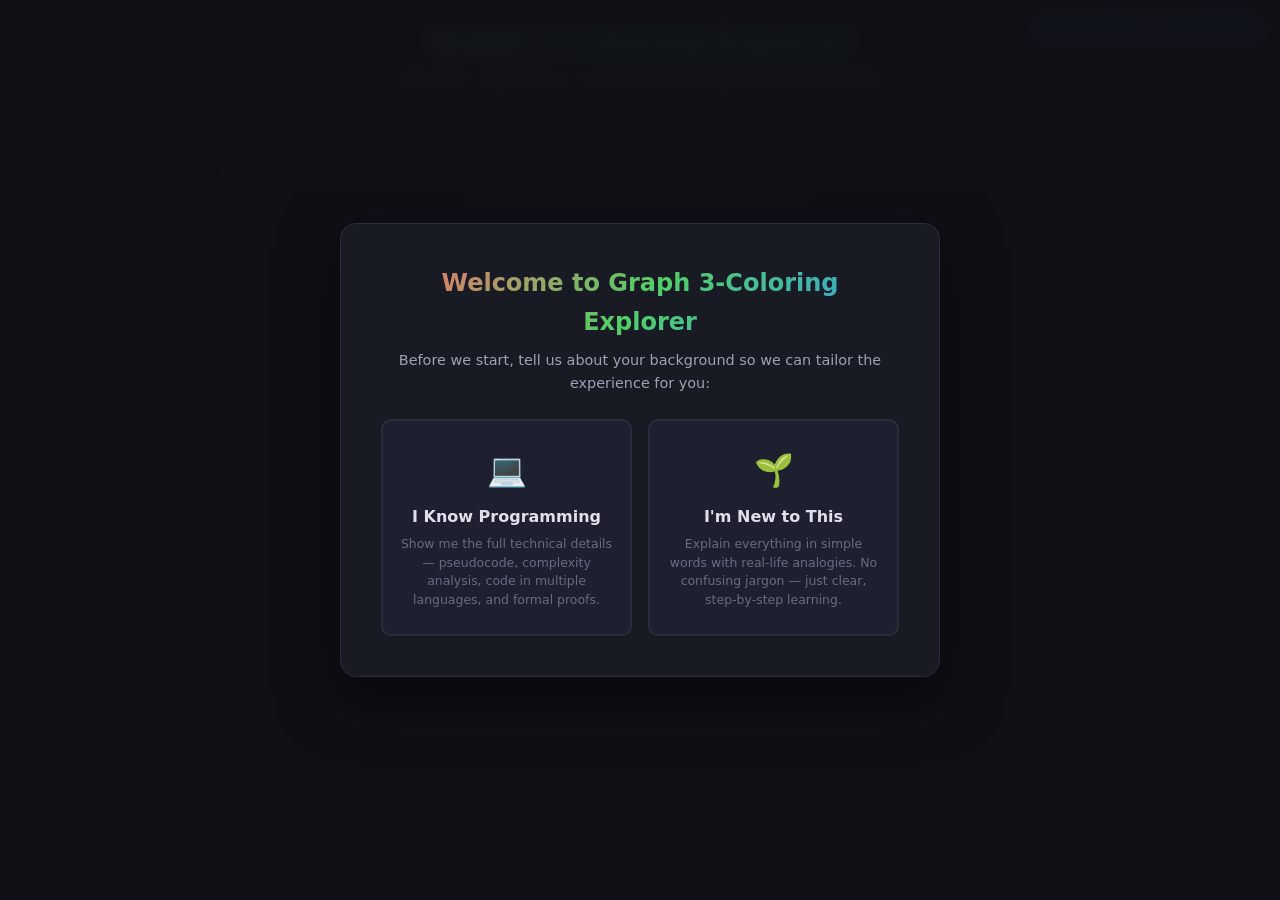
<file: index.html>
<!DOCTYPE html>
<html lang="en">
<head>
<meta charset="UTF-8">
<meta name="viewport" content="width=device-width, initial-scale=1.0">
<title>Graph 3-Coloring Explorer — BCS 309</title>
<style>
*,*::before,*::after{box-sizing:border-box;margin:0;padding:0}
:root{
  --bg:#0f1117;--bg2:#181a24;--bg3:#1e2030;--bg4:#262840;
  --text:#e0e0ea;--text2:#a0a0b8;--text3:#6a6a82;
  --accent:#6c5ce7;--accent2:#a29bfe;--accent3:#4a3fbf;
  --red:#ff6b6b;--green:#51cf66;--blue:#339af0;--yellow:#fcc419;--orange:#ff922b;--cyan:#22b8cf;--pink:#f06595;
  --c1:#ff6b6b;--c2:#51cf66;--c3:#339af0;
  --border:#2a2c3e;--shadow:0 4px 24px rgba(0,0,0,.4);
  --radius:10px;--radius-sm:6px;
  --font:'Segoe UI',system-ui,-apple-system,sans-serif;
  --mono:'Cascadia Code','Fira Code','Consolas',monospace;
  --transition:.25s ease;
}
html{scroll-behavior:smooth}
body{font-family:var(--font);background:var(--bg);color:var(--text);line-height:1.6;overflow-x:hidden}
a{color:var(--accent2);text-decoration:none}
a:hover{text-decoration:underline}
.header{background:linear-gradient(135deg,var(--bg2),var(--bg3));border-bottom:1px solid var(--border);padding:1.2rem 2rem;text-align:center}
.header h1{font-size:1.8rem;font-weight:700;background:linear-gradient(135deg,var(--c1),var(--c2),var(--c3));-webkit-background-clip:text;-webkit-text-fill-color:transparent;background-clip:text}
.header .subtitle{font-size:.85rem;color:var(--text2);margin-top:.2rem}
.main-container{max-width:1500px;margin:0 auto;padding:1rem}
.two-col{display:grid;grid-template-columns:340px 1fr;gap:1rem;align-items:start}
@media(max-width:960px){.two-col{grid-template-columns:1fr}}
.panel{background:var(--bg2);border:1px solid var(--border);border-radius:var(--radius);padding:1.2rem;margin-bottom:1rem;box-shadow:var(--shadow)}
.panel-title{font-size:1rem;font-weight:600;color:var(--accent2);margin-bottom:.75rem;display:flex;align-items:center;gap:.5rem}
.panel-title svg{width:18px;height:18px;fill:var(--accent2)}
.collapsible{cursor:pointer;user-select:none}
.collapsible::after{content:'▾';float:right;transition:transform .3s}
.collapsible.collapsed::after{transform:rotate(-90deg)}
.collapsible-content{overflow:hidden;transition:max-height .5s ease,opacity .3s;max-height:9000px;opacity:1}
.collapsible-content.hidden{max-height:0;opacity:0;padding:0}
.tabs{display:flex;gap:.4rem;margin-bottom:.75rem;flex-wrap:wrap}
.tab{padding:.45rem .9rem;border-radius:var(--radius-sm);background:var(--bg3);color:var(--text2);cursor:pointer;font-size:.8rem;font-weight:500;border:1px solid transparent;transition:var(--transition)}
.tab:hover{background:var(--bg4);color:var(--text)}
.tab.active{background:var(--accent3);color:#fff;border-color:var(--accent)}
.control-group{margin-bottom:.9rem}
.control-group label{display:block;font-size:.8rem;color:var(--text2);margin-bottom:.3rem;font-weight:500}
select,input[type=text]{width:100%;padding:.5rem .7rem;background:var(--bg3);border:1px solid var(--border);border-radius:var(--radius-sm);color:var(--text);font-size:.85rem;font-family:var(--font);outline:none}
select:focus,input:focus{border-color:var(--accent)}
input[type=range]{width:100%;accent-color:var(--accent);margin:.3rem 0}
.btn{display:inline-flex;align-items:center;gap:.4rem;padding:.5rem 1rem;border-radius:var(--radius-sm);border:1px solid var(--border);background:var(--bg3);color:var(--text);font-size:.82rem;font-weight:500;cursor:pointer;transition:var(--transition);font-family:var(--font)}
.btn:hover{background:var(--bg4);border-color:var(--accent)}
.btn.primary{background:var(--accent3);border-color:var(--accent);color:#fff}
.btn.primary:hover{background:var(--accent)}
.btn.danger{border-color:var(--red);color:var(--red)}
.btn.danger:hover{background:rgba(255,107,107,.15)}
.btn-group{display:flex;gap:.4rem;flex-wrap:wrap;margin-bottom:.75rem}
.stat-grid{display:grid;grid-template-columns:1fr 1fr;gap:.5rem}
.stat-box{background:var(--bg3);border-radius:var(--radius-sm);padding:.55rem;text-align:center;border:1px solid var(--border)}
.stat-box .stat-val{font-size:1.05rem;font-weight:700;color:var(--accent2);font-family:var(--mono)}
.stat-box .stat-lbl{font-size:.68rem;color:var(--text3);margin-top:.1rem}
.status-bar{display:flex;align-items:center;gap:.5rem;padding:.5rem .8rem;border-radius:var(--radius-sm);background:var(--bg3);border:1px solid var(--border);margin-bottom:.75rem;font-size:.82rem}
.status-dot{width:8px;height:8px;border-radius:50%;flex-shrink:0}
.status-dot.idle{background:var(--text3)}.status-dot.running{background:var(--green);animation:pulse 1s infinite}.status-dot.done{background:var(--cyan)}
@keyframes pulse{0%,100%{opacity:1}50%{opacity:.4}}
.viz-container{background:var(--bg3);border:1px solid var(--border);border-radius:var(--radius);min-height:420px;position:relative;overflow:hidden}
.viz-container svg{width:100%;height:100%;display:block}
.code-block{background:var(--bg);border:1px solid var(--border);border-radius:var(--radius-sm);padding:.8rem;font-family:var(--mono);font-size:.75rem;line-height:1.7;overflow-x:auto;max-height:380px;overflow-y:auto;white-space:pre;color:var(--text2);tab-size:4}
.code-block .kw{color:var(--pink)}.code-block .fn{color:var(--cyan)}.code-block .cm{color:var(--text3);font-style:italic}.code-block .num{color:var(--yellow)}.code-block .str{color:var(--green)}.code-block .type{color:var(--orange)}
.code-block .line{display:block;padding:0 .3rem;border-radius:3px}.code-block .line.highlight{background:rgba(108,92,231,.3);color:#fff}
.explain-box{background:var(--bg);border-left:3px solid var(--accent);border-radius:0 var(--radius-sm) var(--radius-sm) 0;padding:.7rem 1rem;font-size:.82rem;color:var(--text2);min-height:40px;margin-top:.6rem}
.proof-step{background:var(--bg3);border:1px solid var(--border);border-radius:var(--radius-sm);padding:1rem;margin-bottom:.75rem}
.proof-step h4{font-size:.9rem;color:var(--accent2);margin-bottom:.5rem}
.proof-step p,.proof-step li{font-size:.84rem;color:var(--text2);line-height:1.7}
.proof-step ul{padding-left:1.2rem;margin-top:.3rem}
.proof-step code{font-family:var(--mono);font-size:.76rem;background:var(--bg);padding:.12rem .4rem;border-radius:3px;color:var(--cyan)}
.highlight-box{border:1px solid var(--accent);background:rgba(108,92,231,.08);border-radius:var(--radius-sm);padding:.8rem;margin:.75rem 0;font-size:.84rem}
.compare-grid{display:grid;grid-template-columns:1fr 1fr;gap:.75rem}
@media(max-width:700px){.compare-grid{grid-template-columns:1fr}}
.chart-container{background:var(--bg3);border:1px solid var(--border);border-radius:var(--radius);padding:1rem}
.legend{display:flex;gap:.8rem;flex-wrap:wrap;margin-bottom:.5rem}
.legend-item{display:flex;align-items:center;gap:.3rem;font-size:.75rem;color:var(--text2)}
.legend-color{width:12px;height:12px;border-radius:3px;border:1px solid rgba(255,255,255,.15)}
::-webkit-scrollbar{width:6px;height:6px}::-webkit-scrollbar-track{background:var(--bg)}::-webkit-scrollbar-thumb{background:var(--bg4);border-radius:3px}
@keyframes fadeIn{from{opacity:0;transform:translateY(8px)}to{opacity:1;transform:translateY(0)}}
.fade-in{animation:fadeIn .4s ease forwards}
.section{margin-bottom:1rem}
.footer{text-align:center;padding:1.2rem;font-size:.75rem;color:var(--text3);border-top:1px solid var(--border);margin-top:2rem}
.growth-tabs{display:flex;gap:.3rem;margin-bottom:.6rem}
.growth-tab{padding:.3rem .7rem;border-radius:var(--radius-sm);background:var(--bg);color:var(--text3);cursor:pointer;font-size:.73rem;border:1px solid var(--border);transition:var(--transition)}
.growth-tab.active{background:var(--accent3);color:#fff;border-color:var(--accent)}
.algo-table{width:100%;border-collapse:collapse;font-size:.8rem}
.algo-table th{background:var(--bg3);color:var(--accent2);padding:.6rem .5rem;text-align:left;font-weight:600;border-bottom:2px solid var(--accent)}
.algo-table td{padding:.55rem .5rem;border-bottom:1px solid var(--border);color:var(--text2);vertical-align:top}
.tag{display:inline-block;padding:.12rem .45rem;border-radius:20px;font-size:.68rem;font-weight:600}
.tag-green{background:rgba(81,207,102,.15);color:var(--green)}.tag-red{background:rgba(255,107,107,.15);color:var(--red)}.tag-blue{background:rgba(51,154,240,.15);color:var(--blue)}.tag-yellow{background:rgba(252,196,25,.15);color:var(--yellow)}.tag-orange{background:rgba(255,146,43,.15);color:var(--orange)}
/* Quiz */
.quiz-header{display:flex;justify-content:space-between;align-items:center;flex-wrap:wrap;gap:.5rem;margin-bottom:.75rem}
.quiz-progress{height:7px;background:var(--bg3);border-radius:4px;overflow:hidden;flex:1;min-width:180px}
.quiz-progress-fill{height:100%;background:linear-gradient(90deg,var(--accent),var(--green));border-radius:4px;transition:width .4s}
.quiz-score{font-family:var(--mono);font-size:1rem;color:var(--accent2);font-weight:700}
.quiz-q{background:var(--bg3);border:1px solid var(--border);border-radius:var(--radius);padding:1rem;margin-bottom:.75rem;transition:border-color .3s}
.quiz-q.correct{border-color:var(--green)}.quiz-q.wrong{border-color:var(--red)}
.quiz-q-num{font-size:.7rem;color:var(--text3);text-transform:uppercase;letter-spacing:.8px;margin-bottom:.3rem;display:flex;align-items:center;gap:.4rem}
.quiz-q-type{font-size:.63rem;padding:.12rem .4rem;border-radius:20px;font-weight:600}
.quiz-q-type.mcq{background:rgba(108,92,231,.2);color:var(--accent2)}.quiz-q-type.multi{background:rgba(255,146,43,.2);color:var(--orange)}
.quiz-q-text{font-size:.9rem;color:var(--text);margin-bottom:.7rem;line-height:1.6}
.quiz-option{display:flex;align-items:flex-start;gap:.5rem;padding:.55rem .7rem;border-radius:var(--radius-sm);border:1px solid var(--border);background:var(--bg);margin-bottom:.35rem;cursor:pointer;transition:var(--transition);font-size:.82rem;color:var(--text2)}
.quiz-option:hover:not(.locked){border-color:var(--accent);background:var(--bg4)}
.quiz-option.selected{border-color:var(--accent);background:rgba(108,92,231,.12);color:var(--text)}
.quiz-option.correct-answer{border-color:var(--green)!important;background:rgba(81,207,102,.1)!important;color:var(--green)!important}
.quiz-option.wrong-answer{border-color:var(--red)!important;background:rgba(255,107,107,.1)!important;color:var(--red)!important}
.quiz-option.missed-answer{border-color:var(--yellow)!important;background:rgba(252,196,25,.08)!important;color:var(--yellow)!important}
.quiz-option.locked{cursor:default}
.quiz-option input{margin-top:3px;accent-color:var(--accent);flex-shrink:0;pointer-events:none}
.quiz-feedback{font-size:.8rem;padding:.5rem .7rem;border-radius:var(--radius-sm);margin-top:.5rem;display:none;line-height:1.5}
.quiz-feedback.show{display:block}
.quiz-feedback.correct-fb{background:rgba(81,207,102,.1);border:1px solid var(--green);color:var(--green)}
.quiz-feedback.wrong-fb{background:rgba(255,107,107,.1);border:1px solid var(--red);color:var(--red)}
/* Mode selector overlay */
.mode-overlay{position:fixed;inset:0;background:rgba(15,17,23,.95);z-index:9999;display:flex;align-items:center;justify-content:center;backdrop-filter:blur(8px)}
.mode-overlay.hidden{display:none}
.mode-card{background:var(--bg2);border:1px solid var(--border);border-radius:16px;padding:2.5rem;max-width:600px;width:90%;text-align:center;box-shadow:0 20px 60px rgba(0,0,0,.5)}
.mode-card h2{font-size:1.5rem;background:linear-gradient(135deg,var(--c1),var(--c2),var(--c3));-webkit-background-clip:text;-webkit-text-fill-color:transparent;margin-bottom:.5rem}
.mode-card p{color:var(--text2);font-size:.9rem;margin-bottom:1.5rem}
.mode-choices{display:grid;grid-template-columns:1fr 1fr;gap:1rem}
@media(max-width:500px){.mode-choices{grid-template-columns:1fr}}
.mode-choice{background:var(--bg3);border:2px solid var(--border);border-radius:var(--radius);padding:1.5rem 1rem;cursor:pointer;transition:var(--transition)}
.mode-choice:hover{border-color:var(--accent);transform:translateY(-2px)}
.mode-choice .mc-icon{font-size:2rem;margin-bottom:.5rem}
.mode-choice .mc-title{font-size:1rem;font-weight:600;color:var(--text);margin-bottom:.3rem}
.mode-choice .mc-desc{font-size:.78rem;color:var(--text3);line-height:1.5}
/* Mode badge */
.mode-badge{position:fixed;top:12px;right:12px;z-index:100;padding:.4rem .8rem;border-radius:20px;font-size:.72rem;font-weight:600;cursor:pointer;transition:var(--transition);border:1px solid var(--border)}
.mode-badge.exp{background:rgba(108,92,231,.2);color:var(--accent2)}
.mode-badge.beg{background:rgba(81,207,102,.2);color:var(--green)}
.mode-badge:hover{transform:scale(1.05)}
/* Beginner helpers */
.beginner-note{background:rgba(81,207,102,.08);border:1px solid rgba(81,207,102,.3);border-radius:var(--radius-sm);padding:.7rem .9rem;margin-bottom:.75rem;font-size:.84rem;color:var(--green);line-height:1.6;display:none}
.beginner-note .bn-icon{font-weight:700;margin-right:.3rem}
body.beginner .beginner-note{display:block}
body.beginner .expert-only{display:none}
body:not(.beginner) .beginner-only{display:none}
/* Language tabs */
.lang-tabs{display:flex;gap:.25rem;margin-bottom:0;background:var(--bg);border:1px solid var(--border);border-bottom:none;border-radius:var(--radius-sm) var(--radius-sm) 0 0;padding:.3rem .3rem 0}
.lang-tab{padding:.35rem .7rem;border-radius:var(--radius-sm) var(--radius-sm) 0 0;background:transparent;color:var(--text3);cursor:pointer;font-size:.73rem;font-weight:500;border:1px solid transparent;border-bottom:none;transition:var(--transition)}
.lang-tab:hover{color:var(--text)}
.lang-tab.active{background:var(--bg3);color:var(--accent2);border-color:var(--border)}
.code-panel{border-top:none;border-radius:0 0 var(--radius-sm) var(--radius-sm)}

/* ===== BEGINNER-FRIENDLY BRIGHT & COLORFUL CARDS ===== */
/* All these styles ONLY apply when body.beginner is active */

body.beginner{background:linear-gradient(135deg,#1a1f3a 0%,#0f1117 50%,#1f1a3a 100%)}

body.beginner .fun-card{background:linear-gradient(135deg,#2d1b69 0%,#1a2a5c 100%);border:2px solid rgba(162,155,254,.35);border-radius:16px;padding:1.2rem;margin-bottom:.8rem;transition:all .3s cubic-bezier(.4,0,.2,1);position:relative;overflow:hidden}
body.beginner .fun-card::before{content:'';position:absolute;top:0;left:0;right:0;height:3px;background:linear-gradient(90deg,#ff6b6b,#fcc419,#51cf66,#339af0,#a29bfe);opacity:.8}
body.beginner .fun-card:hover{transform:translateY(-4px) scale(1.02);border-color:#a29bfe;box-shadow:0 12px 32px rgba(162,155,254,.35)}
body.beginner .fun-card .fc-icon{font-size:2.4rem;margin-bottom:.5rem;display:block;filter:drop-shadow(0 2px 8px rgba(162,155,254,.4))}
body.beginner .fun-card .fc-title{font-size:1.05rem;font-weight:800;color:#fff;margin-bottom:.5rem;letter-spacing:.3px}
body.beginner .fun-card .fc-text{font-size:.88rem;color:#d0d0e8;line-height:1.65}

body.beginner .fun-grid{display:grid;grid-template-columns:repeat(auto-fit,minmax(230px,1fr));gap:.85rem;margin:.9rem 0}

/* Mini demo - bright playful */
body.beginner .mini-demo{background:linear-gradient(135deg,#ff6b9d15,#6c5ce715,#51cf6615);border:3px dashed #a29bfe;border-radius:18px;padding:1.2rem;margin:1rem 0;text-align:center;box-shadow:0 4px 20px rgba(108,92,231,.2)}
body.beginner .mini-demo h5{color:#a29bfe;font-size:1.05rem;margin-bottom:.6rem;font-weight:700}
body.beginner .mini-demo-btn{display:inline-block;padding:.65rem 1.3rem;background:linear-gradient(135deg,#6c5ce7,#a29bfe);color:#fff;border:none;border-radius:30px;font-size:.9rem;font-weight:700;cursor:pointer;margin:.35rem;transition:all .25s;box-shadow:0 4px 12px rgba(108,92,231,.4)}
body.beginner .mini-demo-btn:hover{transform:translateY(-2px) scale(1.05);box-shadow:0 8px 20px rgba(108,92,231,.6)}
body.beginner .mini-demo-result{margin-top:.75rem;padding:.8rem;background:rgba(255,255,255,.04);border-radius:12px;font-size:.88rem;color:#e0e0ea;min-height:1.5em}

/* Story box - warm & bright */
body.beginner .story-box{background:linear-gradient(135deg,rgba(252,196,25,.15),rgba(255,146,43,.1));border-left:5px solid #fcc419;border-radius:0 14px 14px 0;padding:1rem 1.2rem;margin:.9rem 0;font-size:.92rem;color:#fff;box-shadow:0 4px 16px rgba(252,196,25,.1)}
body.beginner .story-box .sb-title{font-weight:800;color:#fcc419;margin-bottom:.4rem;display:block;font-size:.95rem}

/* Fun fact box - bright green vibrant */
body.beginner .fun-fact{background:linear-gradient(135deg,rgba(81,207,102,.18),rgba(34,184,207,.12));border:2px solid rgba(81,207,102,.5);border-radius:14px;padding:.9rem 1.1rem;margin:.75rem 0;font-size:.9rem;color:#fff;box-shadow:0 4px 16px rgba(81,207,102,.15)}
body.beginner .fun-fact .ff-label{display:inline-block;background:linear-gradient(135deg,#51cf66,#22b8cf);color:#0f1117;font-weight:800;padding:.2rem .7rem;border-radius:30px;font-size:.75rem;margin-right:.6rem;box-shadow:0 2px 8px rgba(81,207,102,.3)}

/* Analogy - bright & friendly */
body.beginner .analogy{display:grid;grid-template-columns:auto 1fr;gap:1rem;align-items:center;background:linear-gradient(135deg,rgba(255,255,255,.04),rgba(162,155,254,.06));border-radius:14px;padding:.9rem 1.1rem;margin:.5rem 0;border:1px solid rgba(162,155,254,.25)}
body.beginner .analogy .an-emoji{font-size:2.4rem;filter:drop-shadow(0 2px 6px rgba(162,155,254,.3))}
body.beginner .analogy .an-text{font-size:.9rem;color:#e0e0ea;line-height:1.65}
body.beginner .analogy .an-text strong{color:#fff;font-weight:700}

/* Beginner note (the top helper box) - brighter green */
body.beginner .beginner-note{background:linear-gradient(135deg,rgba(81,207,102,.18),rgba(108,92,231,.12));border:2px solid rgba(81,207,102,.45);border-radius:14px;padding:.9rem 1.1rem;margin-bottom:1rem;font-size:.9rem;color:#fff;line-height:1.65;box-shadow:0 4px 16px rgba(81,207,102,.12)}
body.beginner .beginner-note .bn-icon{font-size:1.2rem;font-weight:700;margin-right:.5rem}

/* Panels - slight warmth for beginner */
body.beginner .panel{background:linear-gradient(135deg,#1f1f32 0%,#181a24 100%);border-color:rgba(162,155,254,.2)}
body.beginner .panel-title{color:#a29bfe;font-size:1.1rem}

/* Highlight box bright */
body.beginner .highlight-box{background:linear-gradient(135deg,rgba(108,92,231,.2),rgba(255,107,157,.1));border:2px solid rgba(162,155,254,.5);border-radius:14px;padding:1rem 1.2rem;color:#fff;font-size:.92rem;box-shadow:0 6px 20px rgba(108,92,231,.15)}

/* Proof step (for beginner) */
body.beginner .proof-step{background:linear-gradient(135deg,rgba(255,255,255,.03),rgba(162,155,254,.06));border:1px solid rgba(162,155,254,.25);border-radius:14px;padding:1.1rem}
body.beginner .proof-step h4{color:#fcc419;font-size:1rem;margin-bottom:.6rem}

/* ===== REAL LIFE STORY SECTION ===== */
.real-story{background:linear-gradient(135deg,#2d1b69 0%,#3d1b5c 40%,#4a1b5c 100%);border-radius:18px;padding:1.5rem;margin:1.2rem 0;border:2px solid rgba(255,107,157,.4);box-shadow:0 8px 32px rgba(255,107,157,.2);position:relative;overflow:hidden}
.real-story::before{content:'';position:absolute;top:-50px;right:-50px;width:200px;height:200px;background:radial-gradient(circle,rgba(252,196,25,.15),transparent);border-radius:50%}
.real-story-header{display:flex;align-items:center;gap:.8rem;margin-bottom:.8rem;position:relative;z-index:1}
.real-story-emoji{font-size:2.5rem}
.real-story-title{font-size:1.2rem;font-weight:800;color:#fff;letter-spacing:.3px}
.real-story-subtitle{font-size:.82rem;color:#fcc419;font-weight:600;margin-top:.15rem}
.real-story-body{font-size:.92rem;color:#e0e0ea;line-height:1.75;position:relative;z-index:1}
.real-story-body p{margin-bottom:.6rem}
.real-story-visual{display:grid;grid-template-columns:repeat(auto-fit,minmax(140px,1fr));gap:.75rem;margin:1rem 0;position:relative;z-index:1}
.rsv-card{background:rgba(255,255,255,.05);border-radius:12px;padding:.8rem;text-align:center;border:1px solid rgba(255,255,255,.1)}
.rsv-card .rsv-emoji{font-size:1.8rem;display:block;margin-bottom:.3rem}
.rsv-card .rsv-label{font-size:.78rem;color:#d0d0e8;font-weight:600}
.story-quote{background:rgba(255,255,255,.06);border-left:4px solid #fcc419;padding:.7rem 1rem;border-radius:0 10px 10px 0;margin:.8rem 0;font-style:italic;color:#fff;font-size:.88rem}
</style>
</head>
<body>

<!-- MODE SELECTION OVERLAY -->
<div class="mode-overlay" id="mode-overlay">
  <div class="mode-card">
    <h2>Welcome to Graph 3-Coloring Explorer</h2>
    <p>Before we start, tell us about your background so we can tailor the experience for you:</p>
    <div class="mode-choices">
      <div class="mode-choice" onclick="chooseMode('experienced')">
        <div class="mc-icon">💻</div>
        <div class="mc-title">I Know Programming</div>
        <div class="mc-desc">Show me the full technical details — pseudocode, complexity analysis, code in multiple languages, and formal proofs.</div>
      </div>
      <div class="mode-choice" onclick="chooseMode('beginner')">
        <div class="mc-icon">🌱</div>
        <div class="mc-title">I'm New to This</div>
        <div class="mc-desc">Explain everything in simple words with real-life analogies. No confusing jargon — just clear, step-by-step learning.</div>
      </div>
    </div>
  </div>
</div>

<!-- MODE BADGE -->
<div class="mode-badge exp hidden" id="mode-badge" onclick="document.getElementById('mode-overlay').classList.remove('hidden')">
  <span id="badge-text">🔧 Expert Mode</span> — click to switch
</div>

<!-- HEADER -->
<div class="header">
  <h1>Graph 3-Coloring Explorer</h1>
  <div class="subtitle">BCS 309 — Algorithms I &nbsp;|&nbsp; Interactive NP-Completeness Visualization</div>
</div>

<div class="main-container" id="app" style="display:none">

<!-- ============ WELCOME ============ -->
<div class="panel section fade-in">
  <div class="panel-title collapsible" onclick="toggleCollapse(this)">
    <svg viewBox="0 0 24 24"><path d="M12 2C6.48 2 2 6.48 2 12s4.48 10 10 10 10-4.48 10-10S17.52 2 12 2zm-2 15l-5-5 1.41-1.41L10 14.17l7.59-7.59L19 8l-9 9z"/></svg>
    Welcome — Start Here
  </div>
  <div class="collapsible-content">

    <!-- BEGINNER WELCOME -->
    <div class="beginner-note"><span class="bn-icon">🌱</span> <strong>Welcome! You're in Beginner Mode.</strong> No math, no code, no stress — just simple ideas with fun pictures and examples. Switch to Expert anytime using the button in the top-right. Let's go! 🚀</div>

    <div class="proof-step" style="border-color:var(--accent)">
      <h4>What is Graph 3-Coloring?</h4>
      <!-- EXPERT -->
      <div class="expert-only">
        <p>Given an undirected graph G = (V, E), can we color every vertex using at most <strong>3 colors</strong> so no two adjacent vertices share a color? This is <strong>NP-complete</strong>.</p>
      </div>
      <!-- BEGINNER -->
      <div class="beginner-only">
        <div class="story-box">
          <span class="sb-title">🎨 Here's the idea in one sentence:</span>
          Color a map using only 3 crayons, where neighbors can't share a color. That's it!
        </div>

        <p style="font-size:.92rem;margin-top:.6rem">Let's make it simple with pictures:</p>

        <div class="fun-grid">
          <div class="fun-card">
            <span class="fc-icon">🗺️</span>
            <div class="fc-title">Think of a map</div>
            <div class="fc-text">Countries next to each other need different colors so you can tell them apart.</div>
          </div>
          <div class="fun-card">
            <span class="fc-icon">🖍️</span>
            <div class="fc-title">You have 3 crayons</div>
            <div class="fc-text">Just red, green, and blue. Can you color the whole map?</div>
          </div>
          <div class="fun-card">
            <span class="fc-icon">⚡</span>
            <div class="fc-title">One simple rule</div>
            <div class="fc-text">Touching countries must be different colors. That's the only rule!</div>
          </div>
        </div>

        <div class="mini-demo">
          <h5>🎮 Try it yourself!</h5>
          <p style="font-size:.82rem;color:var(--text2);margin-bottom:.4rem">Can you color 3 countries in a triangle using 3 colors without breaking the rule?</p>
          <button class="mini-demo-btn" onclick="tryDemo('easy')">✏️ Try the Triangle</button>
          <button class="mini-demo-btn" onclick="tryDemo('hard')">🤯 Try K₄ (4 countries)</button>
          <div class="mini-demo-result" id="demo-result"></div>
        </div>

        <div class="fun-fact">
          <span class="ff-label">💡 FUN FACT</span>
          Scientists have been studying this problem for <strong>50+ years</strong>. Nobody has found a fast way to solve it — and solving it would earn you a <strong>$1,000,000 prize</strong>! 💰
        </div>

        <!-- REAL-LIFE STORY -->
        <div class="real-story">
          <div class="real-story-header">
            <div class="real-story-emoji">📱</div>
            <div>
              <div class="real-story-title">A Real Story: How Your Phone Works Right Now</div>
              <div class="real-story-subtitle">Why this algorithm matters every single day</div>
            </div>
          </div>
          <div class="real-story-body">
            <p>🏙️ Imagine you're walking through Dubai. There are hundreds of cell phone towers around you — on buildings, streetlights, and poles. Every tower broadcasts on a radio frequency (like a TV channel). But here's the problem:</p>
            <div class="story-quote">
              💥 "If two nearby towers use the <strong>same frequency</strong>, your calls get static, your texts fail, and your internet dies!"
            </div>
            <p>📡 So phone companies have a huge challenge: <strong>assign a frequency to every tower, but no two nearby towers can share the same one.</strong> Sound familiar?</p>
            <p>✨ That's <strong>EXACTLY the 3-coloring problem!</strong> Each tower is a "dot," each "nearby pair" is a "line," and each frequency is a "color."</p>

            <div class="real-story-visual">
              <div class="rsv-card"><span class="rsv-emoji">📡</span><div class="rsv-label">Tower = Dot</div></div>
              <div class="rsv-card"><span class="rsv-emoji">🔗</span><div class="rsv-label">Nearby = Line</div></div>
              <div class="rsv-card"><span class="rsv-emoji">🎨</span><div class="rsv-label">Frequency = Color</div></div>
              <div class="rsv-card"><span class="rsv-emoji">📶</span><div class="rsv-label">Clear Signal!</div></div>
            </div>

            <p>🏆 <strong>Why it matters:</strong> Phone companies like Etisalat and du <em>actually use graph coloring algorithms</em> to decide which tower gets which frequency. Without this math, your phone would barely work!</p>
            <div class="story-quote" style="border-left-color:#51cf66">
              🌍 <strong>Other real places this happens:</strong> Wi-Fi routers in apartment buildings, traffic lights at intersections, exam schedules at your university, airline gate assignments at airports — all solved using the same idea!
            </div>
            <p style="color:#fcc419;font-weight:700">💫 So next time your phone works perfectly, remember — a graph coloring algorithm made that possible!</p>
          </div>
        </div>
        <!-- END REAL-LIFE STORY -->
      </div>

      <!-- VIDEO LINKS -->
      <div class="expert-only" style="margin-top:.75rem">
        <p style="font-size:.84rem;color:var(--text2)">📺 <strong>Watch this video for a deeper explanation:</strong> <a href="https://www.youtube.com/watch?v=_3ueTRpaElM" target="_blank" rel="noopener">https://www.youtube.com/watch?v=_3ueTRpaElM</a></p>
      </div>
      <div class="beginner-only" style="margin-top:.75rem">
        <div class="story-box" style="border-left-color:var(--blue);background:rgba(51,154,240,.06)">
          <span class="sb-title" style="color:var(--blue)">📺 Watch this friendly video (5 min):</span>
          <a href="https://www.youtube.com/watch?v=jUyOtSPs3-Y" target="_blank" rel="noopener" style="word-break:break-all">https://www.youtube.com/watch?v=jUyOtSPs3-Y</a>
          <p style="font-size:.78rem;color:var(--text3);margin-top:.3rem">It explains everything with simple animations — way easier than reading!</p>
        </div>
      </div>
    </div>

    <div class="proof-step">
      <h4 class="expert-only">Applications</h4>
      <h4 class="beginner-only">Where Is This Used in Real Life?</h4>
      <div class="expert-only">
        <ul>
          <li><strong>Register Allocation</strong> — interference graph coloring in compilers.</li>
          <li><strong>Exam Scheduling</strong> — conflicting exams need different slots.</li>
          <li><strong>Frequency Assignment</strong> — nearby towers need different frequencies.</li>
          <li><strong>Map Coloring</strong> — adjacent regions need distinct colors.</li>
        </ul>
      </div>
      <div class="beginner-only">
        <p style="font-size:.9rem;color:#d0d0e8;margin-bottom:.6rem">This isn't just a math puzzle — it's used <strong>everywhere</strong> in things you use every day! ✨</p>
        <div class="fun-grid">
          <div class="fun-card" style="background:linear-gradient(135deg,#1e4d2b 0%,#0f3d5c 100%);border-color:rgba(81,207,102,.5)">
            <span class="fc-icon">🗺️</span>
            <div class="fc-title">Coloring Maps</div>
            <div class="fc-text">Every atlas uses this! Countries next to each other are different colors so you can tell them apart at a glance.</div>
          </div>
          <div class="fun-card" style="background:linear-gradient(135deg,#4d2b1e 0%,#5c3d0f 100%);border-color:rgba(252,196,25,.5)">
            <span class="fc-icon">📅</span>
            <div class="fc-title">Your Exam Schedule</div>
            <div class="fc-text">When two exams have the same students, they can't happen at the same time. Each time slot = one color!</div>
          </div>
          <div class="fun-card" style="background:linear-gradient(135deg,#2b1e4d 0%,#3d0f5c 100%);border-color:rgba(162,155,254,.5)">
            <span class="fc-icon">📡</span>
            <div class="fc-title">Your Phone Signal</div>
            <div class="fc-text">Nearby phone towers use different radio channels so calls don't jumble. Each channel = one color!</div>
          </div>
          <div class="fun-card" style="background:linear-gradient(135deg,#4d1e3d 0%,#5c0f2b 100%);border-color:rgba(255,107,157,.5)">
            <span class="fc-icon">🖥️</span>
            <div class="fc-title">Inside Your Computer</div>
            <div class="fc-text">Every app you run uses this trick to organize its memory. You're using it right now!</div>
          </div>
        </div>
        <div class="fun-fact">
          <span class="ff-label">🎯 COOL</span>
          You've probably used this without knowing! Your phone, your school schedule, Google Maps — all use graph coloring behind the scenes. ✨
        </div>
      </div>
    </div>

    <div class="proof-step">
      <h4 class="expert-only">Algorithms</h4>
      <h4 class="beginner-only">How Does the Computer Try to Solve This?</h4>
      <div class="expert-only">
        <ul>
          <li><strong>Greedy</strong> — O(V+E) heuristic, may use &gt;3 colors.</li>
          <li><strong>Backtracking</strong> — O(3^V) exact solver with pruning.</li>
          <li><strong>Brute Force</strong> — Tries all 3^n assignments.</li>
          <li><strong>Compare</strong> — Side-by-side view.</li>
        </ul>
      </div>
      <div class="beginner-only">
        <p style="font-size:.88rem;color:var(--text2);margin-bottom:.5rem">There are 3 main ways the computer tries to solve this. Pick one to learn:</p>

        <div class="fun-card" style="background:linear-gradient(135deg,#1e4d2b 0%,#2b5c3d 100%);border:2px solid rgba(81,207,102,.6);border-left:6px solid #51cf66">
          <div style="display:flex;align-items:center;gap:.6rem;margin-bottom:.4rem">
            <span style="font-size:1.8rem">🐰</span>
            <div class="fc-title" style="margin:0;color:#51cf66;font-size:1.1rem">Greedy — The Fast One</div>
          </div>
          <div class="fc-text">Goes through the dots one by one and picks the first color that works. <strong>Super quick</strong>, but sometimes makes mistakes and uses too many colors.</div>
          <div class="analogy" style="margin-top:.6rem">
            <span class="an-emoji">🍽️</span>
            <div class="an-text"><strong>Like seating dinner guests:</strong> You point at each empty chair one by one and say "you sit here!" — fast, but you might end up with friends at opposite ends of the table.</div>
          </div>
        </div>

        <div class="fun-card" style="background:linear-gradient(135deg,#1e3d5c 0%,#2b4d6c 100%);border:2px solid rgba(51,154,240,.6);border-left:6px solid #339af0">
          <div style="display:flex;align-items:center;gap:.6rem;margin-bottom:.4rem">
            <span style="font-size:1.8rem">🧩</span>
            <div class="fc-title" style="margin:0;color:#339af0;font-size:1.1rem">Backtracking — The Smart One</div>
          </div>
          <div class="fc-text">Tries a color, checks if it works. If not, <strong>goes back and tries another</strong>. Always finds the right answer — but takes more time.</div>
          <div class="analogy" style="margin-top:.6rem">
            <span class="an-emoji">🗺️</span>
            <div class="an-text"><strong>Like a maze:</strong> You pick a path. If you hit a dead end, you walk back and try a different path. You always get out eventually!</div>
          </div>
        </div>

        <div class="fun-card" style="background:linear-gradient(135deg,#4d1e2b 0%,#5c2b3d 100%);border:2px solid rgba(255,107,107,.6);border-left:6px solid #ff6b6b">
          <div style="display:flex;align-items:center;gap:.6rem;margin-bottom:.4rem">
            <span style="font-size:1.8rem">🐢</span>
            <div class="fc-title" style="margin:0;color:#ff6b6b;font-size:1.1rem">Brute Force — Try Everything</div>
          </div>
          <div class="fc-text">Tries <strong>every single possible combination</strong>. It WILL find the answer... if you're willing to wait a very long time.</div>
          <div class="analogy" style="margin-top:.6rem">
            <span class="an-emoji">🔐</span>
            <div class="an-text"><strong>Like cracking a lock:</strong> Try 001, 002, 003, 004... all the way to 999. You'll open it eventually, but it might take hours!</div>
          </div>
        </div>

        <div class="fun-fact">
          <span class="ff-label">🎬 WATCH NOW</span>
          Scroll down to the <strong>"Watch the Coloring Happen!"</strong> section and click <strong>Play</strong>. You'll see these algorithms in action! ✨
        </div>
      </div>
    </div>

    <div class="highlight-box">
      <span class="expert-only"><strong>Key Insight:</strong> Greedy is polynomial but approximate. Backtracking is exponential but exact. This trade-off is fundamental to NP-completeness.</span>
      <span class="beginner-only">
        <strong>🎯 The Big Idea in Plain English:</strong><br>
        🐰 Fast method = sometimes wrong<br>
        🧩 Correct method = sometimes slow<br>
        🤷 <strong>Nobody has found a way to be BOTH fast AND always correct.</strong> That's the biggest unsolved mystery in computer science!
      </span>
    </div>
  </div>
</div>

<!-- ============ MAIN TWO-COL ============ -->
<div class="two-col">
<!-- LEFT -->
<div>
  <div class="panel">
    <div class="panel-title">Algorithm Mode</div>
    <div class="beginner-note"><span class="bn-icon">🎮</span> Pick a method, pick a shape, then press <strong>Play</strong> and watch the magic happen!</div>
    <div class="tabs" id="mode-tabs">
      <div class="tab active" data-mode="greedy" onclick="setMode('greedy')">Greedy</div>
      <div class="tab" data-mode="backtrack" onclick="setMode('backtrack')">Backtracking</div>
      <div class="tab" data-mode="brute" onclick="setMode('brute')">Brute Force</div>
      <div class="tab" data-mode="compare" onclick="setMode('compare')">Compare</div>
    </div>
    <div class="control-group">
      <label class="expert-only">Graph Preset</label>
      <label class="beginner-only">Choose a Shape to Color</label>
      <select id="preset-select" onchange="loadPreset(this.value)">
        <option value="triangle">Triangle (3 dots) — 3-colorable</option>
        <option value="petersen">Petersen Graph (10 dots) — 3-colorable</option>
        <option value="bipartite">Two Groups K₃,₃ (6 dots) — 2-colorable</option>
        <option value="wheel5">Wheel (6 dots) — 3-colorable</option>
        <option value="k4">Fully Connected K₄ (4 dots) — NOT 3-colorable</option>
        <option value="cycle5">Ring C₅ (5 dots) — 3-colorable</option>
        <option value="custom">Custom (draw your own)</option>
      </select>
    </div>
    <div class="control-group" id="custom-input" style="display:none">
      <label>Edges (e.g. 0-1, 1-2, 2-0)</label>
      <input type="text" id="custom-edges" placeholder="0-1, 1-2, 2-3, 3-0, 0-2">
      <button class="btn primary" style="margin-top:.4rem;width:100%" onclick="buildCustomGraph()">Build Graph</button>
    </div>
    <div class="control-group" id="order-group">
      <label class="expert-only">Vertex Ordering (Greedy)</label>
      <label class="beginner-only">Which dot to color first?</label>
      <select id="vertex-order" onchange="resetAlgo()">
        <option value="natural">In order (0, 1, 2…)</option>
        <option value="random">Random</option>
        <option value="degree-desc">Most connected first</option>
        <option value="degree-asc">Least connected first</option>
      </select>
    </div>
    <div class="control-group">
      <label>Animation Speed: <span id="speed-val">5</span></label>
      <input type="range" id="speed-slider" min="1" max="10" value="5" oninput="document.getElementById('speed-val').textContent=this.value">
    </div>
    <div class="btn-group">
      <button class="btn primary" onclick="play()">▶ Play</button>
      <button class="btn" onclick="pause()">▮▮ Pause</button>
      <button class="btn" onclick="step()">▶| Step</button>
      <button class="btn danger" onclick="resetAlgo()">↺ Reset</button>
    </div>
    <div class="status-bar"><div class="status-dot idle" id="status-dot"></div><span id="status-text">Ready</span></div>
    <div style="font-size:.82rem;color:var(--text2);margin-bottom:.5rem">Step <strong id="step-counter">0</strong> / <strong id="step-total">0</strong></div>
  </div>
  <div class="panel">
    <div class="panel-title expert-only">Statistics</div>
    <div class="panel-title beginner-only">Score Board</div>
    <div class="stat-grid">
      <div class="stat-box"><div class="stat-val" id="stat-vertices">—</div><div class="stat-lbl expert-only">Vertices</div><div class="stat-lbl beginner-only">Dots</div></div>
      <div class="stat-box"><div class="stat-val" id="stat-edges">—</div><div class="stat-lbl expert-only">Edges</div><div class="stat-lbl beginner-only">Lines</div></div>
      <div class="stat-box"><div class="stat-val" id="stat-colors">—</div><div class="stat-lbl">Colors Used</div></div>
      <div class="stat-box"><div class="stat-val" id="stat-ops">0</div><div class="stat-lbl expert-only">Operations</div><div class="stat-lbl beginner-only">Steps Taken</div></div>
      <div class="stat-box"><div class="stat-val" id="stat-backtracks">0</div><div class="stat-lbl expert-only">Backtracks</div><div class="stat-lbl beginner-only">Undo's</div></div>
      <div class="stat-box"><div class="stat-val" id="stat-result">—</div><div class="stat-lbl">Result</div></div>
    </div>
  </div>
  <div class="panel">
    <div class="panel-title">Color Legend</div>
    <div class="legend">
      <div class="legend-item"><div class="legend-color" style="background:var(--c1)"></div>Color 1</div>
      <div class="legend-item"><div class="legend-color" style="background:var(--c2)"></div>Color 2</div>
      <div class="legend-item"><div class="legend-color" style="background:var(--c3)"></div>Color 3</div>
      <div class="legend-item"><div class="legend-color" style="background:var(--yellow)"></div>4+</div>
      <div class="legend-item"><div class="legend-color" style="background:var(--text3)"></div>None</div>
      <div class="legend-item"><div class="legend-color" style="background:var(--accent);border:2px solid #fff"></div>Current</div>
    </div>
  </div>
</div>

<!-- RIGHT -->
<div>
  <div class="panel" id="main-viz-panel">
    <div class="panel-title expert-only">Graph Visualization</div>
    <div class="panel-title beginner-only">Watch the Coloring Happen!</div>
    <div class="beginner-note"><span class="bn-icon">👀</span> Watch the show! Dots = countries. Lines = borders. Press <strong>Play</strong> to see them get colored!</div>
    <div class="viz-container" id="viz-main" style="height:440px"><svg id="graph-svg" viewBox="0 0 800 440"></svg></div>
  </div>
  <div class="panel" id="compare-panel" style="display:none">
    <div class="panel-title">Side-by-Side Comparison</div>
    <div class="compare-grid">
      <div>
        <div style="font-size:.82rem;color:var(--green);font-weight:600;margin-bottom:.4rem">Greedy (Fast)</div>
        <div class="viz-container" style="height:300px"><svg id="graph-svg-greedy" viewBox="0 0 400 300"></svg></div>
        <div class="stat-grid" style="margin-top:.5rem"><div class="stat-box"><div class="stat-val" id="cmp-greedy-colors">—</div><div class="stat-lbl">Colors</div></div><div class="stat-box"><div class="stat-val" id="cmp-greedy-ops">—</div><div class="stat-lbl">Ops</div></div></div>
      </div>
      <div>
        <div style="font-size:.82rem;color:var(--blue);font-weight:600;margin-bottom:.4rem">Backtracking (Exact)</div>
        <div class="viz-container" style="height:300px"><svg id="graph-svg-bt" viewBox="0 0 400 300"></svg></div>
        <div class="stat-grid" style="margin-top:.5rem"><div class="stat-box"><div class="stat-val" id="cmp-bt-colors">—</div><div class="stat-lbl">Colors</div></div><div class="stat-box"><div class="stat-val" id="cmp-bt-ops">—</div><div class="stat-lbl">Ops</div></div></div>
      </div>
    </div>
  </div>

  <!-- CODE SECTION WITH LANGUAGE TABS -->
  <div class="panel">
    <div class="panel-title expert-only">Code — Multiple Languages</div>
    <div class="panel-title beginner-only">Step-by-Step Instructions (Pseudocode)</div>
    <div class="beginner-note"><span class="bn-icon">📖</span> Think of this as the recipe the computer follows. The highlighted line is what it's doing right now. Just read the friendly explanation below — ignore the code!</div>
    <div class="expert-only">
      <div class="lang-tabs" id="lang-tabs">
        <div class="lang-tab active" onclick="setLang('pseudo',this)">Pseudocode</div>
        <div class="lang-tab" onclick="setLang('python',this)">Python</div>
        <div class="lang-tab" onclick="setLang('java',this)">Java</div>
        <div class="lang-tab" onclick="setLang('cpp',this)">C++</div>
        <div class="lang-tab" onclick="setLang('js',this)">JavaScript</div>
      </div>
    </div>
    <div class="code-block code-panel" id="code-box"></div>
    <div class="explain-box" id="explain-box">Press Play or Step to begin.</div>
  </div>

  <!-- GROWTH CURVE -->
  <div class="panel">
    <div class="panel-title expert-only">Growth Curve — Algorithm Scalability</div>
    <div class="panel-title beginner-only">How Slow Does It Get? 📈</div>
    <div class="beginner-note"><span class="bn-icon">📊</span> See how fast each method gets <em>slower</em> as graphs grow. 🐰 green stays chill, 🐢 red explodes!</div>
    <div class="growth-tabs"><div class="growth-tab active" onclick="setChart('ops',this)">Operations</div><div class="growth-tab" onclick="setChart('bar',this)">Bar Chart</div></div>
    <div class="chart-container"><canvas id="growth-chart" height="300"></canvas></div>
  </div>
</div>
</div>

<!-- ALGORITHM COMPARISON -->
<div class="panel section fade-in">
  <div class="panel-title collapsible" onclick="toggleCollapse(this)">
    <svg viewBox="0 0 24 24"><path d="M3 13h2v-2H3v2zm0 4h2v-2H3v2zm0-8h2V7H3v2zm4 4h14v-2H7v2zm0 4h14v-2H7v2zM7 7v2h14V7H7z"/></svg>
    <span class="expert-only">Algorithm Comparison Table</span>
    <span class="beginner-only">Which Method Wins? 🏆</span>
  </div>
  <div class="collapsible-content">
    <div class="beginner-note"><span class="bn-icon">⚖️</span> Think of 3 students in a race: 🐰 Fast but messy, 🧩 Careful and correct, 🐢 Tries everything (super slow).</div>
    <table class="algo-table">
      <thead><tr><th style="width:16%">Property</th><th style="width:28%">Greedy</th><th style="width:28%">Backtracking</th><th style="width:28%">Brute Force</th></tr></thead>
      <tbody>
        <tr><td><strong>Speed</strong></td><td><span class="tag tag-green">⚡ Very Fast</span></td><td><span class="tag tag-blue">🐢 Medium</span></td><td><span class="tag tag-red">🐌 Very Slow</span></td></tr>
        <tr class="expert-only"><td><strong>Time</strong></td><td style="color:var(--green);font-family:var(--mono)">O(V+E)</td><td style="color:var(--blue);font-family:var(--mono)">O(3ⱽ)</td><td style="color:var(--red);font-family:var(--mono)">O(3ⱽ·E)</td></tr>
        <tr><td><strong>Correct?</strong></td><td><span class="tag tag-red">Not always</span></td><td><span class="tag tag-green">Always ✓</span></td><td><span class="tag tag-green">Always ✓</span></td></tr>
        <tr><td><strong>10 dots</strong></td><td style="color:var(--green)">~20 steps</td><td style="color:var(--blue)">~50–200</td><td style="color:var(--red)">~59,049</td></tr>
        <tr><td><strong>20 dots</strong></td><td style="color:var(--green)">~40 steps</td><td style="color:var(--blue)">~500–5k</td><td style="color:var(--red)">~3.5 billion</td></tr>
        <tr><td><strong>Best For</strong></td><td>Quick answers, big graphs</td><td>Finding exact solution</td><td>Tiny graphs only</td></tr>
      </tbody>
    </table>
    <div class="highlight-box" style="margin-top:.75rem"><strong class="expert-only">Key Takeaway:</strong><strong class="beginner-only">💡 Simple Summary:</strong> <span class="expert-only">Greedy is O(V+E) but not optimal. Backtracking guarantees correctness but at exponential cost. This is the P vs NP tension.</span><span class="beginner-only">The fast way might give a wrong answer. The correct way is very slow. Nobody has figured out how to be BOTH fast AND correct. This is literally a million-dollar unsolved problem!</span></div>
  </div>
</div>

<!-- NP-COMPLETENESS CLO-5 -->
<div class="panel section fade-in">
  <div class="panel-title collapsible" onclick="toggleCollapse(this)">
    <svg viewBox="0 0 24 24"><path d="M12 2l3.09 6.26L22 9.27l-5 4.87 1.18 6.88L12 17.77l-6.18 3.25L7 14.14 2 9.27l6.91-1.01L12 2z"/></svg>
    <span class="expert-only">CLO-5: NP-Completeness Proof</span>
    <span class="beginner-only">CLO-5: Why Is This Problem So Hard?</span>
  </div>
  <div class="collapsible-content">
    <div class="beginner-note"><span class="bn-icon">🧠</span> Ever wonder why some problems are <em>really</em> hard for computers? This section explains it in a fun way — no complex math, just simple ideas!</div>
    <div class="proof-step"><h4 class="expert-only">Step 1: 3-Coloring ∈ NP</h4><h4 class="beginner-only">🎭 Easy to Check, Hard to Find</h4>
      <div class="expert-only"><p><strong>Certificate:</strong> <code>c: V → {1,2,3}</code>. <strong>Verifier:</strong> Check <code>c(u)≠c(v)</code> for all edges — O(|E|). ✓</p></div>
      <div class="beginner-only">
        <div class="analogy">
          <span class="an-emoji">🧩</span>
          <div class="an-text"><strong>Jigsaw puzzle analogy:</strong> Looking at a finished puzzle and saying "yes, this looks right" — <strong>easy</strong>. But <em>putting together</em> a 1,000-piece puzzle from scratch? <strong>Hard!</strong></div>
        </div>
        <p style="font-size:.85rem;margin-top:.5rem">It's the same with 3-coloring:</p>
        <div class="fun-grid" style="grid-template-columns:1fr 1fr">
          <div class="fun-card" style="border-color:var(--green)">
            <span class="fc-icon">✅</span>
            <div class="fc-title" style="color:var(--green)">Checking = Easy</div>
            <div class="fc-text">Give me a colored map, I'll check every border in seconds.</div>
          </div>
          <div class="fun-card" style="border-color:var(--red)">
            <span class="fc-icon">❌</span>
            <div class="fc-title" style="color:var(--red)">Finding = Hard</div>
            <div class="fc-text">Figuring out the coloring yourself? That could take years!</div>
          </div>
        </div>
      </div>
    </div>
    <div class="proof-step"><h4 class="expert-only">Step 2: 3-SAT ≤ₚ 3-Coloring</h4><h4 class="beginner-only">🔗 It's Connected to Another Hard Puzzle</h4>
      <div class="expert-only"><p>Given a 3-SAT formula φ, build graph G with truth-setting gadget, variable gadgets, and clause gadgets.</p></div>
      <div class="beginner-only">
        <p style="font-size:.86rem">Scientists proved something really cool: <strong>if you could solve 3-Coloring quickly, you could solve a TON of other hard problems quickly too!</strong></p>
        <div class="analogy">
          <span class="an-emoji">🔗</span>
          <div class="an-text">They're all like puzzles linked by a chain — solve one, solve them all. But nobody has figured out how... yet!</div>
        </div>
      </div>
    </div>
    <div class="proof-step expert-only" style="border-color:var(--c1)"><h4>Part A: Truth-Setting Gadget</h4><p>Triangle (T, F, B) forces 3 distinct colors.</p></div>
    <div class="proof-step expert-only" style="border-color:var(--c2)"><h4>Part B: Variable Gadgets</h4><p>For each xᵢ: create xᵢ, ¬xᵢ connected to each other and B. One True, one False.</p></div>
    <div class="proof-step expert-only" style="border-color:var(--c3)"><h4>Part C: Clause Gadgets</h4><p>OR-gadget with 6 aux vertices. 3-colorable iff ≥1 literal True.</p></div>
    <div class="expert-only" style="margin:.75rem 0">
      <svg viewBox="0 0 760 290" style="width:100%;background:var(--bg3);border-radius:var(--radius);border:1px solid var(--border)">
        <!-- Title labels -->
        <text x="130" y="16" fill="#a0a0b8" font-size="12" font-weight="600" text-anchor="middle">Truth-Setting</text>
        <text x="370" y="16" fill="#a0a0b8" font-size="12" font-weight="600" text-anchor="middle">Variable Gadget</text>
        <text x="610" y="16" fill="#a0a0b8" font-size="12" font-weight="600" text-anchor="middle">Clause OR-Gadget</text>

        <!-- Truth-Setting Gadget (shifted down) -->
        <polygon points="130,50 80,130 180,130" fill="none" stroke="#6c5ce7" stroke-width="2"/>
        <circle cx="130" cy="50" r="15" fill="#ff6b6b" stroke="#fff" stroke-width="1.5"/><text x="130" y="55" fill="#fff" font-size="11" text-anchor="middle" font-weight="700">T</text>
        <circle cx="80" cy="130" r="15" fill="#51cf66" stroke="#fff" stroke-width="1.5"/><text x="80" y="135" fill="#fff" font-size="11" text-anchor="middle" font-weight="700">F</text>
        <circle cx="180" cy="130" r="15" fill="#339af0" stroke="#fff" stroke-width="1.5"/><text x="180" y="135" fill="#fff" font-size="11" text-anchor="middle" font-weight="700">B</text>

        <!-- Variable Gadget (shifted down) -->
        <line x1="330" y1="78" x2="410" y2="78" stroke="#666" stroke-width="1.5"/><line x1="330" y1="78" x2="370" y2="128" stroke="#666" stroke-width="1.5"/><line x1="410" y1="78" x2="370" y2="128" stroke="#666" stroke-width="1.5"/>
        <circle cx="330" cy="78" r="15" fill="#ff6b6b" stroke="#fff" stroke-width="1.5"/><text x="330" y="83" fill="#fff" font-size="10" text-anchor="middle" font-weight="700">xᵢ</text>
        <circle cx="410" cy="78" r="15" fill="#51cf66" stroke="#fff" stroke-width="1.5"/><text x="410" y="83" fill="#fff" font-size="10" text-anchor="middle" font-weight="700">¬xᵢ</text>
        <circle cx="370" cy="128" r="15" fill="#339af0" stroke="#fff" stroke-width="1.5"/><text x="370" y="133" fill="#fff" font-size="11" text-anchor="middle" font-weight="700">B</text>

        <!-- Clause OR-Gadget (shifted down) -->
        <rect x="548" y="48" width="124" height="85" rx="8" fill="none" stroke="#fcc419" stroke-width="1.5" stroke-dasharray="5,3"/>
        <circle cx="575" cy="70" r="11" fill="#555" stroke="#fcc419"/><text x="575" y="74" fill="#fcc419" font-size="9" text-anchor="middle">ℓ₁</text>
        <circle cx="610" cy="70" r="11" fill="#555" stroke="#fcc419"/><text x="610" y="74" fill="#fcc419" font-size="9" text-anchor="middle">ℓ₂</text>
        <circle cx="645" cy="70" r="11" fill="#555" stroke="#fcc419"/><text x="645" y="74" fill="#fcc419" font-size="9" text-anchor="middle">ℓ₃</text>
        <circle cx="610" cy="110" r="11" fill="#6c5ce7" stroke="#fff"/><text x="610" y="114" fill="#fff" font-size="9" text-anchor="middle">out</text>
        <line x1="575" y1="81" x2="610" y2="99" stroke="#666"/><line x1="610" y1="81" x2="610" y2="99" stroke="#666"/><line x1="645" y1="81" x2="610" y2="99" stroke="#666"/>

        <!-- Arrows between gadgets -->
        <defs><marker id="arr" markerWidth="8" markerHeight="6" refX="8" refY="3" orient="auto"><path d="M0,0 L8,3 L0,6" fill="#a0a0b8"/></marker></defs>
        <line x1="205" y1="85" x2="305" y2="85" stroke="#a0a0b8" stroke-width="1.5" marker-end="url(#arr)"/>
        <line x1="435" y1="85" x2="535" y2="85" stroke="#a0a0b8" stroke-width="1.5" marker-end="url(#arr)"/>

        <!-- Correctness box -->
        <rect x="30" y="170" width="700" height="105" rx="8" fill="rgba(108,92,231,.08)" stroke="#6c5ce7"/>
        <text x="380" y="192" fill="#a0a0b8" font-size="12" font-weight="600" text-anchor="middle">Correctness of the Reduction</text>
        <text x="380" y="214" fill="#e0e0ea" font-size="10" text-anchor="middle">Forward (⇒): If the 3-SAT formula is satisfiable, then the constructed graph G is 3-colorable.</text>
        <text x="380" y="234" fill="#e0e0ea" font-size="10" text-anchor="middle">Backward (⇐): If the constructed graph G is 3-colorable, then the 3-SAT formula is satisfiable.</text>
        <text x="380" y="256" fill="#51cf66" font-size="10" text-anchor="middle" font-weight="600">The construction runs in polynomial time: O(n + m) vertices and edges. ∎</text>
      </svg>
    </div>
    <div class="highlight-box"><strong>Conclusion:</strong> <span class="expert-only">3-Coloring is NP-complete (in NP + NP-hard via 3-SAT reduction). ∎</span><span class="beginner-only">
      <br><br>
      🏆 <strong>3-Coloring is one of the hardest puzzles in computer science.</strong> Checking someone's answer is easy, but finding the answer from scratch? Super hard.
      <br><br>
      💰 <strong>Fun fact:</strong> There's a <strong>$1,000,000 prize</strong> waiting for whoever can prove whether this can be solved quickly or not. It's called the "P vs NP" problem. If you solve it, you'll be world famous!
    </span></div>
  </div>
</div>

<!-- CLO-3 -->
<div class="panel section fade-in">
  <div class="panel-title collapsible" onclick="toggleCollapse(this)">
    <svg viewBox="0 0 24 24"><path d="M19 3H5c-1.1 0-2 .9-2 2v14c0 1.1.9 2 2 2h14c1.1 0 2-.9 2-2V5c0-1.1-.9-2-2-2zm-5 14H7v-2h7v2zm3-4H7v-2h10v2zm0-4H7V7h10v2z"/></svg>
    <span class="expert-only">CLO-3: Algorithm Design</span>
    <span class="beginner-only">CLO-3: How Each Method Works</span>
  </div>
  <div class="collapsible-content">
    <div class="beginner-note"><span class="bn-icon">🎓</span> Let's meet the 4 methods! Each one has a different personality. Pick a favorite!</div>

    <div class="proof-step" style="border-color:var(--green)"><h4>Greedy Coloring</h4>
      <div class="expert-only"><p><strong>Paradigm:</strong> Greedy — always pick the locally optimal choice. <strong>Time:</strong> O(V+E). Assigns the smallest available color to each vertex in a given order. The result depends heavily on vertex ordering. Uses at most Δ+1 colors (where Δ is the maximum degree). <strong>Limitation:</strong> May use more than 3 colors even when a valid 3-coloring exists.</p></div>
      <div class="beginner-only">
        <div class="analogy">
          <span class="an-emoji">🐰</span>
          <div class="an-text"><strong>The Speedy Bunny:</strong> Hops through each dot, picks the first color that works, moves on. ⚡ Super fast but sometimes messy!</div>
        </div>
        <p style="font-size:.82rem;color:var(--text2);margin-top:.4rem">👉 <strong>Pros:</strong> Fast. &nbsp; <strong>Cons:</strong> Might use too many colors.</p>
      </div>
    </div>

    <div class="proof-step" style="border-color:var(--blue)"><h4>Backtracking</h4>
      <div class="expert-only"><p><strong>Paradigm:</strong> Backtracking with constraint propagation. <strong>Time:</strong> O(3^V) worst case. Try colors 1, 2, 3 for each vertex. If a conflict arises, undo the assignment and try the next color. If all 3 fail, backtrack further. <strong>Guarantee:</strong> Always finds a valid 3-coloring if one exists, or proves none exists. Pruning makes it much faster than brute force in practice.</p></div>
      <div class="beginner-only">
        <div class="analogy">
          <span class="an-emoji">🧩</span>
          <div class="an-text"><strong>The Careful Puzzle Solver:</strong> Tries a color. If it doesn't fit, goes back and tries another. Always finds the answer!</div>
        </div>
        <p style="font-size:.82rem;color:var(--text2);margin-top:.4rem">👉 <strong>Pros:</strong> Always correct. &nbsp; <strong>Cons:</strong> Takes more time.</p>
      </div>
    </div>

    <div class="proof-step" style="border-color:var(--red)"><h4>Brute Force</h4>
      <div class="expert-only"><p><strong>Paradigm:</strong> Exhaustive enumeration. <strong>Time:</strong> O(3^V · E). Generates every possible assignment of 3 colors to V vertices (3^V total), then checks each assignment against all edges. No pruning — every combination is checked. This is the theoretical baseline; backtracking improves on it by pruning invalid branches early.</p></div>
      <div class="beginner-only">
        <div class="analogy">
          <span class="an-emoji">🐢</span>
          <div class="an-text"><strong>The Slow Tortoise:</strong> Tries EVERY possible combination, one by one. Very slow, but will definitely find the answer!</div>
        </div>
        <p style="font-size:.82rem;color:var(--text2);margin-top:.4rem">👉 <strong>Pros:</strong> Guaranteed answer. &nbsp; <strong>Cons:</strong> Extremely slow for big graphs.</p>
      </div>
    </div>

    <div class="proof-step" style="border-color:var(--accent)"><h4>Comparison Mode</h4>
      <div class="expert-only"><p><strong>Purpose:</strong> Runs greedy and backtracking side-by-side on the same graph to demonstrate the trade-off between speed and optimality. Greedy finishes in O(V+E) but may use &gt;3 colors. Backtracking takes O(3^V) worst case but guarantees the minimum. This directly illustrates why NP-complete problems are hard — polynomial heuristics exist but can't guarantee optimal solutions.</p></div>
      <div class="beginner-only">
        <div class="analogy">
          <span class="an-emoji">🏁</span>
          <div class="an-text"><strong>The Race:</strong> Put Bunny vs Puzzle Solver on the same problem. Watch who wins and who's more accurate!</div>
        </div>
        <p style="font-size:.82rem;color:var(--text2);margin-top:.4rem">👉 Click the <strong>"Compare"</strong> tab above to watch the race live!</p>
      </div>
    </div>

    <div class="highlight-box"><span class="expert-only"><strong>Design Trade-off:</strong> Greedy = O(V+E), approximate. Backtracking = O(3^V), exact. Brute force = O(3^V · E), exact but no pruning. The gap between polynomial and exponential time is the heart of NP-completeness.</span><span class="beginner-only">
      <strong>💡 Remember:</strong><br>
      🐰 Fast = sometimes wrong<br>
      🧩 Correct = sometimes slow<br>
      🐢 Try-everything = always slow<br>
      🏆 No one has found a "perfect" method yet!
    </span></div>
  </div>
</div>

<!-- QUIZ -->
<div class="panel section fade-in">
  <div class="panel-title collapsible" onclick="toggleCollapse(this)">
    <svg viewBox="0 0 24 24"><path d="M11 18h2v-2h-2v2zm1-16C6.48 2 2 6.48 2 12s4.48 10 10 10 10-4.48 10-10S17.52 2 12 2zm0 18c-4.41 0-8-3.59-8-8s3.59-8 8-8 8 3.59 8 8-3.59 8-8 8zm0-14c-2.21 0-4 1.79-4 4h2c0-1.1.9-2 2-2s2 .9 2 2c0 2-3 1.75-3 5h2c0-2.25 3-2.5 3-5 0-2.21-1.79-4-4-4z"/></svg>
    Quiz — Test Your Knowledge (15 Questions)
  </div>
  <div class="collapsible-content">
    <div class="beginner-note"><span class="bn-icon">🎯</span> Take your time — there's no rush! Stuck on a question? Scroll up for hints. You got this! 💪</div>
    <div class="quiz-header"><div class="quiz-progress"><div class="quiz-progress-fill" id="quiz-progress-fill" style="width:0%"></div></div><div class="quiz-score" id="quiz-score-display">Score: 0 / 15</div></div>
    <div id="quiz-container"></div>
    <div style="display:flex;gap:.6rem;margin-top:.75rem;flex-wrap:wrap">
      <button class="btn primary" onclick="submitQuiz()">✓ Submit Answers</button>
      <button class="btn danger" onclick="resetQuiz()">↺ New Quiz (Shuffle)</button>
    </div>
    <div id="quiz-final-result" style="margin-top:.75rem;display:none"></div>
  </div>
</div>

</div><!-- /main-container -->

<div class="footer">
  <strong>BCS 309 — Algorithms I</strong> &nbsp;|&nbsp; Canadian University Dubai &nbsp;|&nbsp; Spring 2026 &nbsp;|&nbsp; <em>Built with HTML, CSS &amp; JavaScript (single file, no frameworks)</em><br>
  Al Shammari, Abdullah Mohammed Ali — 20220002132
</div>

<script>
"use strict";
/* ===== MODE ===== */
let userMode='experienced';
function chooseMode(m){
  userMode=m;document.getElementById('mode-overlay').classList.add('hidden');
  document.getElementById('app').style.display='block';
  const badge=document.getElementById('mode-badge');badge.classList.remove('hidden');
  if(m==='beginner'){document.body.classList.add('beginner');badge.className='mode-badge beg';document.getElementById('badge-text').textContent='🌱 Beginner Mode'}
  else{document.body.classList.remove('beginner');badge.className='mode-badge exp';document.getElementById('badge-text').textContent='🔧 Expert Mode'}
  init();
}
/* ===== GRAPH ===== */
const PRESETS={triangle:{n:3,edges:[[0,1],[1,2],[2,0]],pos:[[400,80],[250,350],[550,350]]},petersen:{n:10,edges:[[0,1],[1,2],[2,3],[3,4],[4,0],[5,7],[7,9],[9,6],[6,8],[8,5],[0,5],[1,6],[2,7],[3,8],[4,9]],pos:null},bipartite:{n:6,edges:[[0,3],[0,4],[0,5],[1,3],[1,4],[1,5],[2,3],[2,4],[2,5]],pos:[[200,100],[400,100],[600,100],[200,350],[400,350],[600,350]]},wheel5:{n:6,edges:[[0,1],[1,2],[2,3],[3,4],[4,0],[5,0],[5,1],[5,2],[5,3],[5,4]],pos:null},k4:{n:4,edges:[[0,1],[0,2],[0,3],[1,2],[1,3],[2,3]],pos:[[400,60],[200,350],[600,350],[400,220]]},cycle5:{n:5,edges:[[0,1],[1,2],[2,3],[3,4],[4,0]],pos:null}};
let G={n:0,edges:[],adj:[],pos:[]},mode2='greedy',steps=[],cur=0,playing=false,timer=null,vC=[];
const COL=["#6a6a82","#ff6b6b","#51cf66","#339af0","#fcc419","#ff922b","#f06595","#22b8cf"];
const CN=["Uncolored","Red","Green","Blue","Yellow","Orange","Pink","Cyan"];

/* ===== CODE TEMPLATES ===== */
let curLang='pseudo';
const CODE={
greedy:{
pseudo:`<span class="kw">function</span> <span class="fn">GreedyColoring</span>(G, order):
  <span class="kw">for each</span> vertex v <span class="kw">in</span> order:
    usedColors ← colors of colored neighbors(v)
    v.color ← smallest color <span class="kw">not in</span> usedColors
  <span class="kw">return</span> coloring`,
python:`<span class="kw">def</span> <span class="fn">greedy_coloring</span>(adj, order):
    color = [<span class="num">0</span>] * len(adj)  <span class="cm"># 0 = uncolored</span>
    <span class="kw">for</span> v <span class="kw">in</span> order:
        used = {color[u] <span class="kw">for</span> u <span class="kw">in</span> adj[v] <span class="kw">if</span> color[u] != <span class="num">0</span>}
        c = <span class="num">1</span>
        <span class="kw">while</span> c <span class="kw">in</span> used:
            c += <span class="num">1</span>
        color[v] = c
    <span class="kw">return</span> color`,
java:`<span class="kw">public static</span> <span class="type">int</span>[] <span class="fn">greedyColoring</span>(<span class="type">List</span>&lt;<span class="type">List</span>&lt;<span class="type">Integer</span>&gt;&gt; adj, <span class="type">int</span>[] order) {
    <span class="type">int</span>[] color = <span class="kw">new</span> <span class="type">int</span>[adj.size()]; <span class="cm">// 0 = uncolored</span>
    <span class="kw">for</span> (<span class="type">int</span> v : order) {
        <span class="type">Set</span>&lt;<span class="type">Integer</span>&gt; used = <span class="kw">new</span> <span class="type">HashSet</span>&lt;&gt;();
        <span class="kw">for</span> (<span class="type">int</span> u : adj.get(v))
            <span class="kw">if</span> (color[u] != <span class="num">0</span>) used.add(color[u]);
        <span class="type">int</span> c = <span class="num">1</span>;
        <span class="kw">while</span> (used.contains(c)) c++;
        color[v] = c;
    }
    <span class="kw">return</span> color;
}`,
cpp:`<span class="type">vector</span>&lt;<span class="type">int</span>&gt; <span class="fn">greedyColoring</span>(<span class="type">vector</span>&lt;<span class="type">vector</span>&lt;<span class="type">int</span>&gt;&gt;&amp; adj, <span class="type">vector</span>&lt;<span class="type">int</span>&gt;&amp; order) {
    <span class="type">vector</span>&lt;<span class="type">int</span>&gt; color(adj.size(), <span class="num">0</span>);
    <span class="kw">for</span> (<span class="type">int</span> v : order) {
        <span class="type">set</span>&lt;<span class="type">int</span>&gt; used;
        <span class="kw">for</span> (<span class="type">int</span> u : adj[v])
            <span class="kw">if</span> (color[u]) used.insert(color[u]);
        <span class="type">int</span> c = <span class="num">1</span>;
        <span class="kw">while</span> (used.count(c)) c++;
        color[v] = c;
    }
    <span class="kw">return</span> color;
}`,
js:`<span class="kw">function</span> <span class="fn">greedyColoring</span>(adj, order) {
    <span class="kw">const</span> color = <span class="kw">new</span> <span class="type">Array</span>(adj.length).fill(<span class="num">0</span>);
    <span class="kw">for</span> (<span class="kw">const</span> v <span class="kw">of</span> order) {
        <span class="kw">const</span> used = <span class="kw">new</span> <span class="type">Set</span>();
        <span class="kw">for</span> (<span class="kw">const</span> u <span class="kw">of</span> adj[v])
            <span class="kw">if</span> (color[u]) used.add(color[u]);
        <span class="kw">let</span> c = <span class="num">1</span>;
        <span class="kw">while</span> (used.has(c)) c++;
        color[v] = c;
    }
    <span class="kw">return</span> color;
}`},
backtrack:{
pseudo:`<span class="kw">function</span> <span class="fn">Backtrack</span>(G, v):
  <span class="kw">if</span> v == |V|: <span class="kw">return</span> <span class="num">True</span>  <span class="cm">// all colored</span>
  <span class="kw">for</span> c <span class="kw">in</span> {<span class="num">1, 2, 3</span>}:
    <span class="kw">if</span> <span class="fn">isSafe</span>(v, c):
      v.color ← c
      <span class="kw">if</span> <span class="fn">Backtrack</span>(G, v+1): <span class="kw">return</span> <span class="num">True</span>
      v.color ← <span class="num">0</span>  <span class="cm">// undo</span>
  <span class="kw">return</span> <span class="num">False</span>`,
python:`<span class="kw">def</span> <span class="fn">backtrack</span>(adj, colors, v):
    <span class="kw">if</span> v == len(adj):
        <span class="kw">return</span> <span class="num">True</span>  <span class="cm"># all colored</span>
    <span class="kw">for</span> c <span class="kw">in</span> range(<span class="num">1</span>, <span class="num">4</span>):
        <span class="kw">if</span> <span class="fn">is_safe</span>(adj, colors, v, c):
            colors[v] = c
            <span class="kw">if</span> <span class="fn">backtrack</span>(adj, colors, v + <span class="num">1</span>):
                <span class="kw">return</span> <span class="num">True</span>
            colors[v] = <span class="num">0</span>  <span class="cm"># undo</span>
    <span class="kw">return</span> <span class="num">False</span>

<span class="kw">def</span> <span class="fn">is_safe</span>(adj, colors, v, c):
    <span class="kw">return</span> all(colors[u] != c <span class="kw">for</span> u <span class="kw">in</span> adj[v])`,
java:`<span class="kw">static boolean</span> <span class="fn">backtrack</span>(<span class="type">List</span>&lt;<span class="type">List</span>&lt;<span class="type">Integer</span>&gt;&gt; adj, <span class="type">int</span>[] colors, <span class="type">int</span> v) {
    <span class="kw">if</span> (v == adj.size()) <span class="kw">return true</span>;
    <span class="kw">for</span> (<span class="type">int</span> c = <span class="num">1</span>; c &lt;= <span class="num">3</span>; c++) {
        <span class="kw">if</span> (<span class="fn">isSafe</span>(adj, colors, v, c)) {
            colors[v] = c;
            <span class="kw">if</span> (<span class="fn">backtrack</span>(adj, colors, v + <span class="num">1</span>)) <span class="kw">return true</span>;
            colors[v] = <span class="num">0</span>; <span class="cm">// undo</span>
        }
    }
    <span class="kw">return false</span>;
}
<span class="kw">static boolean</span> <span class="fn">isSafe</span>(<span class="type">List</span>&lt;<span class="type">List</span>&lt;<span class="type">Integer</span>&gt;&gt; adj, <span class="type">int</span>[] c, <span class="type">int</span> v, <span class="type">int</span> col) {
    <span class="kw">for</span> (<span class="type">int</span> u : adj.get(v)) <span class="kw">if</span> (c[u] == col) <span class="kw">return false</span>;
    <span class="kw">return true</span>;
}`,
cpp:`<span class="type">bool</span> <span class="fn">isSafe</span>(<span class="type">vector</span>&lt;<span class="type">vector</span>&lt;<span class="type">int</span>&gt;&gt;&amp; adj, <span class="type">vector</span>&lt;<span class="type">int</span>&gt;&amp; col, <span class="type">int</span> v, <span class="type">int</span> c) {
    <span class="kw">for</span> (<span class="type">int</span> u : adj[v]) <span class="kw">if</span> (col[u] == c) <span class="kw">return false</span>;
    <span class="kw">return true</span>;
}
<span class="type">bool</span> <span class="fn">backtrack</span>(<span class="type">vector</span>&lt;<span class="type">vector</span>&lt;<span class="type">int</span>&gt;&gt;&amp; adj, <span class="type">vector</span>&lt;<span class="type">int</span>&gt;&amp; col, <span class="type">int</span> v) {
    <span class="kw">if</span> (v == adj.size()) <span class="kw">return true</span>;
    <span class="kw">for</span> (<span class="type">int</span> c = <span class="num">1</span>; c &lt;= <span class="num">3</span>; c++) {
        <span class="kw">if</span> (<span class="fn">isSafe</span>(adj, col, v, c)) {
            col[v] = c;
            <span class="kw">if</span> (<span class="fn">backtrack</span>(adj, col, v + <span class="num">1</span>)) <span class="kw">return true</span>;
            col[v] = <span class="num">0</span>;
        }
    }
    <span class="kw">return false</span>;
}`,
js:`<span class="kw">function</span> <span class="fn">isSafe</span>(adj, colors, v, c) {
    <span class="kw">return</span> adj[v].every(u => colors[u] !== c);
}
<span class="kw">function</span> <span class="fn">backtrack</span>(adj, colors, v) {
    <span class="kw">if</span> (v === adj.length) <span class="kw">return true</span>;
    <span class="kw">for</span> (<span class="kw">let</span> c = <span class="num">1</span>; c &lt;= <span class="num">3</span>; c++) {
        <span class="kw">if</span> (<span class="fn">isSafe</span>(adj, colors, v, c)) {
            colors[v] = c;
            <span class="kw">if</span> (<span class="fn">backtrack</span>(adj, colors, v + <span class="num">1</span>)) <span class="kw">return true</span>;
            colors[v] = <span class="num">0</span>;
        }
    }
    <span class="kw">return false</span>;
}`},
brute:{
pseudo:`<span class="kw">function</span> <span class="fn">BruteForce</span>(G):
  <span class="kw">for each</span> assignment ∈ {1,2,3}^|V|:
    valid ← <span class="num">True</span>
    <span class="kw">for each</span> (u,v) ∈ E:
      <span class="kw">if</span> u.color == v.color: valid ← <span class="num">False</span>
    <span class="kw">if</span> valid: <span class="kw">return</span> assignment
  <span class="kw">return</span> <span class="num">None</span>`,
python:`<span class="kw">from</span> itertools <span class="kw">import</span> product

<span class="kw">def</span> <span class="fn">brute_force</span>(n, edges):
    <span class="kw">for</span> assignment <span class="kw">in</span> product(range(<span class="num">1</span>,<span class="num">4</span>), repeat=n):
        <span class="kw">if</span> all(assignment[u] != assignment[v]
               <span class="kw">for</span> u, v <span class="kw">in</span> edges):
            <span class="kw">return</span> list(assignment)
    <span class="kw">return</span> <span class="num">None</span>`,
java:`<span class="kw">static</span> <span class="type">int</span>[] <span class="fn">bruteForce</span>(<span class="type">int</span> n, <span class="type">int</span>[][] edges) {
    <span class="type">int</span> total = (<span class="type">int</span>) Math.pow(<span class="num">3</span>, n);
    <span class="kw">for</span> (<span class="type">int</span> t = <span class="num">0</span>; t &lt; total; t++) {
        <span class="type">int</span>[] c = <span class="kw">new</span> <span class="type">int</span>[n];
        <span class="type">int</span> tmp = t;
        <span class="kw">for</span> (<span class="type">int</span> i = <span class="num">0</span>; i &lt; n; i++) {
            c[i] = tmp % <span class="num">3</span> + <span class="num">1</span>; tmp /= <span class="num">3</span>;
        }
        <span class="type">boolean</span> ok = <span class="num">true</span>;
        <span class="kw">for</span> (<span class="type">int</span>[] e : edges)
            <span class="kw">if</span> (c[e[<span class="num">0</span>]] == c[e[<span class="num">1</span>]]) { ok = <span class="num">false</span>; <span class="kw">break</span>; }
        <span class="kw">if</span> (ok) <span class="kw">return</span> c;
    }
    <span class="kw">return null</span>;
}`,
cpp:`<span class="type">vector</span>&lt;<span class="type">int</span>&gt; <span class="fn">bruteForce</span>(<span class="type">int</span> n, <span class="type">vector</span>&lt;pair&lt;<span class="type">int</span>,<span class="type">int</span>&gt;&gt;&amp; edges) {
    <span class="type">int</span> total = pow(<span class="num">3</span>, n);
    <span class="kw">for</span> (<span class="type">int</span> t = <span class="num">0</span>; t &lt; total; t++) {
        <span class="type">vector</span>&lt;<span class="type">int</span>&gt; c(n);
        <span class="type">int</span> tmp = t;
        <span class="kw">for</span> (<span class="type">int</span> i = <span class="num">0</span>; i &lt; n; i++) {
            c[i] = tmp % <span class="num">3</span> + <span class="num">1</span>; tmp /= <span class="num">3</span>;
        }
        <span class="type">bool</span> ok = <span class="num">true</span>;
        <span class="kw">for</span> (<span class="kw">auto</span>&amp; [u,v] : edges)
            <span class="kw">if</span> (c[u] == c[v]) { ok = <span class="num">false</span>; <span class="kw">break</span>; }
        <span class="kw">if</span> (ok) <span class="kw">return</span> c;
    }
    <span class="kw">return</span> {};
}`,
js:`<span class="kw">function</span> <span class="fn">bruteForce</span>(n, edges) {
    <span class="kw">const</span> total = <span class="num">3</span> ** n;
    <span class="kw">for</span> (<span class="kw">let</span> t = <span class="num">0</span>; t &lt; total; t++) {
        <span class="kw">const</span> c = []; <span class="kw">let</span> tmp = t;
        <span class="kw">for</span> (<span class="kw">let</span> i = <span class="num">0</span>; i &lt; n; i++) {
            c.push(tmp % <span class="num">3</span> + <span class="num">1</span>); tmp = Math.floor(tmp / <span class="num">3</span>);
        }
        <span class="kw">if</span> (edges.every(([u,v]) => c[u] !== c[v]))
            <span class="kw">return</span> c;
    }
    <span class="kw">return null</span>;
}`}
};

function setLang(l,el){curLang=l;document.querySelectorAll('.lang-tab').forEach(t=>t.classList.remove('active'));el.classList.add('active');renderCode()}
function renderCode(){document.getElementById('code-box').innerHTML=CODE[mode2==='compare'?'greedy':mode2][curLang]||''}

/* ===== UTILS ===== */
function toggleCollapse(e){e.classList.toggle('collapsed');e.nextElementSibling.classList.toggle('hidden')}
function spd(){return 1100-parseInt(document.getElementById('speed-slider').value)*100}
function dot(s,t){document.getElementById('status-dot').className='status-dot '+s;document.getElementById('status-text').textContent=t}
function stats(c,o,b,r){document.getElementById('stat-vertices').textContent=G.n;document.getElementById('stat-edges').textContent=G.edges.length;document.getElementById('stat-colors').textContent=new Set(c.filter(x=>x>0)).size||'—';document.getElementById('stat-ops').textContent=o;document.getElementById('stat-backtracks').textContent=b;document.getElementById('stat-result').textContent=r}
function circ(n,cx,cy,r){const p=[];for(let i=0;i<n;i++){const a=2*Math.PI*i/n-Math.PI/2;p.push([cx+r*Math.cos(a),cy+r*Math.sin(a)])}return p}
function gpos(p,w,h){const cx=w/2,cy=h/2,r=Math.min(w,h)*.38;if(p.pos){const sx=w/800,sy=h/440;return p.pos.map(([x,y])=>[x*sx,y*sy])}if(p===PRESETS.petersen)return[...circ(5,cx,cy,r),...circ(5,cx,cy,r*.47)];return circ(p.n,cx,cy,r)}
function gposForCompare(w,h){const cx=w/2,cy=h/2,r=Math.min(w,h)*.36;const key=document.getElementById('preset-select').value;const p=PRESETS[key];if(p&&p.pos){const sx=w/800,sy=h/440;return p.pos.map(([x,y])=>[x*sx,y*sy])}if(p===PRESETS.petersen)return[...circ(5,cx,cy,r),...circ(5,cx,cy,r*.47)];return circ(G.n,cx,cy,r)}
function buildG(p,w=800,h=440){G.n=p.n;G.edges=p.edges.map(e=>[...e]);G.adj=Array.from({length:p.n},()=>[]);for(const[u,v]of p.edges){G.adj[u].push(v);G.adj[v].push(u)}G.pos=gpos(p,w,h);vC=new Array(G.n).fill(0);stats(vC,0,0,'—')}
function draw(id,col,cv=-1,cf=[]){const s=document.getElementById(id);if(!s)return;let h='';for(const[u,v]of G.edges){const ic=cf.some(([a,b])=>(a===u&&b===v)||(a===v&&b===u));h+=`<line x1="${G.pos[u][0]}" y1="${G.pos[u][1]}" x2="${G.pos[v][0]}" y2="${G.pos[v][1]}" stroke="${ic?'#ff6b6b':'#3a3c52'}" stroke-width="${ic?3:1.5}" stroke-opacity=".7"/>`}for(let i=0;i<G.n;i++){const[x,y]=G.pos[i],c=col[i]||0,f=COL[c],ic=i===cv;h+=`<circle cx="${x}" cy="${y}" r="${ic?22:18}" fill="${f}" stroke="${ic?'#fff':'rgba(255,255,255,.2)'}" stroke-width="${ic?3:1.5}" style="transition:fill .3s,r .3s"/>`;h+=`<text x="${x}" y="${y+5}" text-anchor="middle" fill="#fff" font-size="13" font-weight="700" font-family="Segoe UI,sans-serif">${i}</text>`}s.innerHTML=h}

/* ===== ALGOS ===== */
function vord(){const t=document.getElementById('vertex-order').value;let o=Array.from({length:G.n},(_,i)=>i);if(t==='random'){for(let i=o.length-1;i>0;i--){const j=Math.floor(Math.random()*(i+1));[o[i],o[j]]=[o[j],o[i]]}}else if(t==='degree-desc')o.sort((a,b)=>G.adj[b].length-G.adj[a].length);else if(t==='degree-asc')o.sort((a,b)=>G.adj[a].length-G.adj[b].length);return o}
function genGreedy(){const s=[],c=new Array(G.n).fill(0),ord=vord();let o=0;for(const v of ord){const nb=new Set;for(const u of G.adj[v])if(c[u]>0)nb.add(c[u]);o++;let cl=1;while(nb.has(cl))cl++;c[v]=cl;o++;const beg=userMode==='beginner';s.push({c:[...c],v,l:3,o,b:0,x:beg?`Dot ${v}: neighbors have {${[...nb].map(x=>CN[x]).join(',')||'no color'}}. Giving it ${CN[cl]}!`:`V${v}: neighbors{${[...nb].map(x=>CN[x]).join(',')||'ø'}} → ${CN[cl]}`})}const u=new Set(c.filter(x=>x>0)).size;const beg=userMode==='beginner';s.push({c:[...c],v:-1,l:4,o,b:0,x:beg?`All done! Used ${u} color${u!==1?'s':''}. ${u<=3?'✅ Success with 3 colors!':'❌ Needed more than 3 — greedy wasn\'t good enough!'}`:`Done! ${u} colors. ${u<=3?'✓':'✗ >3'}`});return s}
function genBT(){const s=[],c=new Array(G.n).fill(0);let o=0,b=0;const beg=userMode==='beginner';function safe(v,cl){for(const u of G.adj[v])if(c[u]===cl)return false;return true}function solve(v){if(v===G.n){s.push({c:[...c],v:-1,l:1,o,b,x:beg?'🎉 Every dot is colored! We found a valid 3-coloring!':'All colored! ✓'});return true}for(let cl=1;cl<=3;cl++){o++;if(safe(v,cl)){c[v]=cl;o++;s.push({c:[...c],v,l:4,o,b,x:beg?`Dot ${v}: Let's try ${CN[cl]}... it works with all neighbors! ✅`:`V${v}: ${CN[cl]} safe → assign`});if(solve(v+1))return true;c[v]=0;b++;s.push({c:[...c],v,l:6,o,b,x:beg?`Dot ${v}: ${CN[cl]} caused problems later. Undo it and try another color! ↩️`:`V${v}: undo ${CN[cl]} (bt#${b})`})}else s.push({c:[...c],v,l:3,o,b,x:beg?`Dot ${v}: Can't use ${CN[cl]} — a neighbor already has it! ❌`:`V${v}: ${CN[cl]} conflict`})}return false}if(!solve(0))s.push({c:[...c],v:-1,l:7,o,b,x:beg?'😢 Tried everything — this graph cannot be colored with just 3 colors!':'No 3-coloring. ✗'});return s}
function genBF(){const s=[],n=G.n,tot=Math.pow(3,n),cap=Math.min(tot,400);let o=0;const beg=userMode==='beginner';for(let t=0;t<tot&&s.length<cap;t++){const c=new Array(n);let tmp=t;for(let i=0;i<n;i++){c[i]=(tmp%3)+1;tmp=Math.floor(tmp/3)}o++;let ok=true;const cf=[];for(const[u,v]of G.edges){o++;if(c[u]===c[v]){ok=false;cf.push([u,v])}}if(t%(Math.max(1,Math.floor(tot/40)))===0||ok)s.push({c:[...c],v:-1,l:ok?5:4,o,b:0,cf,x:ok?(beg?`Combo #${t+1}: This works! 🎉`:`#${t+1}: Valid! ✓`):(beg?`Combo #${t+1} of ${tot}: Nope, ${cf.length} clash${cf.length>1?'es':''}. Next! 🔄`:`#${t+1}/${tot}: ${cf.length} conflicts ✗`)});if(ok){s.push({c:[...c],v:-1,l:5,o,b:0,cf:[],x:beg?`Found it after trying ${t+1} out of ${tot} combos! ✅`:`Found after ${t+1}/${tot}. ✓`});return s}}s.push({c:new Array(n).fill(0),v:-1,l:6,o,b:0,cf:[],x:beg?'Tried everything. No 3-coloring possible! 😞':'No 3-coloring. ✗'});return s}

/* ===== CONTROLS ===== */
function setMode(m){mode2=m;document.querySelectorAll('#mode-tabs .tab').forEach(t=>t.classList.toggle('active',t.dataset.mode===m));document.getElementById('compare-panel').style.display=m==='compare'?'block':'none';document.getElementById('main-viz-panel').style.display=m==='compare'?'none':'block';document.getElementById('order-group').style.display=(m==='greedy'||m==='compare')?'block':'none';resetAlgo();renderCode()}
function loadPreset(k){document.getElementById('custom-input').style.display=k==='custom'?'block':'none';if(k==='custom')return;buildG(PRESETS[k]);draw('graph-svg',vC);const sp=G.pos;G.pos=gposForCompare(400,300);draw('graph-svg-greedy',vC);draw('graph-svg-bt',vC);G.pos=sp;resetAlgo()}
function buildCustomGraph(){const inp=document.getElementById('custom-edges').value.trim();if(!inp)return;const ep=inp.split(',').map(s=>s.trim().split('-').map(Number));const ns=new Set;ep.forEach(([u,v])=>{ns.add(u);ns.add(v)});buildG({n:Math.max(...ns)+1,edges:ep,pos:null});draw('graph-svg',vC);resetAlgo()}
function resetAlgo(){pause();cur=0;vC=new Array(G.n).fill(0);if(mode2==='compare'){steps=[];const sp=G.pos;G.pos=gposForCompare(400,300);draw('graph-svg-greedy',vC);draw('graph-svg-bt',vC);G.pos=sp;['cmp-greedy-colors','cmp-greedy-ops','cmp-bt-colors','cmp-bt-ops'].forEach(id=>document.getElementById(id).textContent='—')}else{steps=(mode2==='greedy'?genGreedy:mode2==='backtrack'?genBT:genBF)();draw('graph-svg',vC)}document.getElementById('step-counter').textContent='0';document.getElementById('step-total').textContent=steps.length;dot('idle','Ready');stats(vC,0,0,'—');document.getElementById('explain-box').textContent='Press Play or Step to begin.';renderCode()}
function step(){if(mode2==='compare'){runCmp();return}if(!steps.length)return;if(cur>=steps.length){dot('done','Complete');return}const s=steps[cur];draw('graph-svg',s.c,s.v,s.cf||[]);vC=[...s.c];document.getElementById('explain-box').textContent=s.x;stats(s.c,s.o,s.b,cur===steps.length-1?(s.x.includes('✓')||s.x.includes('✅')||s.x.includes('🎉')?'✓ Found':'✗ None'):'Running…');cur++;document.getElementById('step-counter').textContent=cur;document.getElementById('step-total').textContent=steps.length;dot(cur>=steps.length?'done':'running',cur>=steps.length?'Complete':`${cur}/${steps.length}`)}
function play(){if(mode2==='compare'){runCmp();return}if(cur>=steps.length&&steps.length>0)resetAlgo();playing=true;dot('running','Playing…');(function t(){if(!playing||cur>=steps.length){playing=false;if(cur>=steps.length)dot('done','Complete');return}step();timer=setTimeout(t,spd())})()}
function pause(){playing=false;clearTimeout(timer);if(cur>0&&cur<steps.length)dot('idle','Paused')}
function runCmp(){const gc=new Array(G.n).fill(0),ord=vord();let go=0;for(const v of ord){const nb=new Set;for(const u of G.adj[v])if(gc[u]>0)nb.add(gc[u]);go++;let c=1;while(nb.has(c))c++;gc[v]=c;go++}const bc=new Array(G.n).fill(0);let bo=0,bf=false;function safe(v,c){for(const u of G.adj[v])if(bc[u]===c)return false;return true}function solve(v){if(v===G.n){bf=true;return true}for(let c=1;c<=3;c++){bo++;if(safe(v,c)){bc[v]=c;bo++;if(solve(v+1))return true;bc[v]=0}}return false}solve(0);const sp=G.pos;G.pos=gposForCompare(400,300);draw('graph-svg-greedy',gc);draw('graph-svg-bt',bf?bc:new Array(G.n).fill(0));G.pos=sp;const gu=new Set(gc.filter(x=>x>0)).size,bu=bf?new Set(bc.filter(x=>x>0)).size:0;document.getElementById('cmp-greedy-colors').textContent=gu;document.getElementById('cmp-greedy-ops').textContent=go;document.getElementById('cmp-bt-colors').textContent=bf?bu:'N/A';document.getElementById('cmp-bt-ops').textContent=bo;dot('done','Done');document.getElementById('explain-box').textContent=`Greedy: ${gu} colors, ${go} ops | Backtrack: ${bf?bu+' colors':'none'}, ${bo} ops${gu>3&&bf?' ⚠ Greedy used >3!':''}`}

/* ===== CHART ===== */
let chartM='ops';function setChart(m,el){chartM=m;document.querySelectorAll('.growth-tab').forEach(t=>t.classList.remove('active'));el.classList.add('active');drawChart()}
function drawChart(){const cv=document.getElementById('growth-chart'),ctx=cv.getContext('2d');const W=cv.width=cv.parentElement.clientWidth-32,H=cv.height=300;ctx.clearRect(0,0,W,H);ctx.fillStyle='#1e2030';ctx.fillRect(0,0,W,H);const pL=62,pR=25,pT=35,pB=42,pW=W-pL-pR,pH=H-pT-pB;const ns=[2,3,4,5,6,7,8,9,10,12,15];
if(chartM==='bar'){const tgt=[5,8,10,12];const bW=pW/tgt.length;for(let i=0;i<tgt.length;i++){const n=tgt[i],vals=[2*n,Math.pow(3,Math.floor(n*.6)),Math.pow(3,n)];const logM=Math.log10(Math.max(...vals)+1);const cols=['#51cf66','#339af0','#ff6b6b'];const bw=(bW*.7)/3;for(let j=0;j<3;j++){const bh=Math.max(4,(Math.log10(vals[j]+1)/logM)*pH);const x=pL+i*bW+bW*.15+j*bw,y=pT+pH-bh;ctx.fillStyle=cols[j];ctx.globalAlpha=.85;ctx.fillRect(x,y,bw-3,bh);ctx.globalAlpha=1;ctx.fillStyle='#fff';ctx.font='bold 11px Segoe UI';ctx.textAlign='center';const lbl=vals[j]>=1e6?(vals[j]/1e6).toFixed(1)+'M':vals[j]>=1e4?(vals[j]/1e3).toFixed(1)+'K':vals[j].toLocaleString();ctx.fillText(lbl,x+(bw-3)/2,y-6)}ctx.fillStyle='#e0e0ea';ctx.font='bold 12px Segoe UI';ctx.textAlign='center';ctx.fillText('n = '+tgt[i],pL+i*bW+bW/2,H-10)}return}
const gd=ns.map(n=>2*n),bd=ns.map(n=>Math.pow(3,Math.floor(n*.6))),brd=ns.map(n=>Math.pow(3,n)),vd=ns.map(n=>n*2);const mx=Math.max(...brd),logMx=Math.log10(mx);function toX(i){return pL+(i/(ns.length-1))*pW}function toY(v){return v<=0?pT+pH:pT+pH-(Math.log10(v)/logMx)*pH}ctx.strokeStyle='#2a2c3e';ctx.lineWidth=.5;for(let p=0;p<=Math.ceil(logMx);p++){const y=toY(Math.pow(10,p));ctx.beginPath();ctx.moveTo(pL,y);ctx.lineTo(W-pR,y);ctx.stroke();ctx.fillStyle='#a0a0b8';ctx.font='bold 10px Segoe UI';ctx.textAlign='right';ctx.fillText('10^'+p,pL-6,y+4)}
function ln(a,c,d=[]){ctx.strokeStyle=c;ctx.lineWidth=2.5;ctx.setLineDash(d);ctx.beginPath();ns.forEach((_,i)=>{const x=toX(i),y=toY(a[i]);i===0?ctx.moveTo(x,y):ctx.lineTo(x,y)});ctx.stroke();ctx.setLineDash([])}
ln(vd,'#fcc419',[5,3]);ln(gd,'#51cf66');ln(bd,'#339af0',[7,4]);ln(brd,'#ff6b6b');
[gd,bd,brd,vd].forEach((a,idx)=>{['#51cf66','#339af0','#ff6b6b','#fcc419'].forEach((c,ci)=>{if(idx===ci)ns.forEach((_,i)=>{ctx.beginPath();ctx.arc(toX(i),toY(a[i]),4,0,Math.PI*2);ctx.fillStyle=c;ctx.fill()})})});
ctx.fillStyle='#a0a0b8';ctx.font='bold 10px Segoe UI';ctx.textAlign='center';ns.forEach((n,i)=>ctx.fillText('n='+n,toX(i),H-10))}

/* ===== QUIZ ===== */
const QB=[
{t:'mcq',q:'What does NP mean for a problem?',o:['Solvable in polynomial time','A solution can be verified quickly','Cannot be solved','Requires exponential space'],a:[1],e:'NP means we can CHECK an answer quickly (polynomial time).'},
{t:'mcq',q:'How many colors does K₄ (4 fully-connected dots) need?',o:['2','3','4','5'],a:[2],e:'4 dots all connected to each other → need 4 different colors.'},
{t:'mcq',q:'Which problem reduces to 3-Coloring to prove it\'s hard?',o:['2-SAT','Hamiltonian Cycle','3-SAT','Vertex Cover'],a:[2],e:'We transform 3-SAT into 3-Coloring to prove hardness.'},
{t:'mcq',q:'How fast is greedy coloring?',o:['O(V²)','O(V + E)','O(3^V)','O(V log V)'],a:[1],e:'Greedy visits each vertex once, checking neighbors → O(V+E).'},
{t:'mcq',q:'Why might greedy use >3 colors on a 3-colorable graph?',o:['Always uses exactly 3','Depends on vertex ordering','Graph too large','Only works on bipartite'],a:[1],e:'The ORDER you process vertices determines greedy\'s result.'},
{t:'mcq',q:'Worst-case time of backtracking?',o:['O(V+E)','O(V²)','O(3^V)','O(2^V)'],a:[2],e:'Tries up to 3 colors per vertex → O(3^V).'},
{t:'mcq',q:'The truth-setting gadget is:',o:['Single vertex','Pair of vertices','Triangle (T, F, B)','Complete graph K₅'],a:[2],e:'A triangle forcing 3 distinct colors.'},
{t:'mcq',q:'How many colors does any tree need?',o:['1','2','3','Depends'],a:[1],e:'Trees are bipartite → always 2-colorable.'},
{t:'mcq',q:'A 2-colorable graph is:',o:['Complete','Bipartite','Has odd cycle','NP-hard'],a:[1],e:'2-colorable = bipartite = no odd cycles.'},
{t:'mcq',q:'Brute force checks how many combos for 8 vertices?',o:['24','256','6,561','16 million'],a:[2],e:'3^8 = 6,561 combinations.'},
{t:'mcq',q:'Best vertex ordering for greedy?',o:['Random','Natural','Smallest degree first','Largest degree first'],a:[3],e:'Coloring high-degree vertices first reduces conflicts.'},
{t:'mcq',q:'Chromatic number of C₅ (5-cycle)?',o:['1','2','3','4'],a:[2],e:'Odd cycles need 3 colors.'},
{t:'mcq',q:'Which graph is NOT 3-colorable?',o:['Petersen','C₅','K₄','K₃,₃'],a:[2],e:'K₄ needs 4 colors.'},
{t:'mcq',q:'What makes backtracking faster than brute force?',o:['Fewer colors','Prunes bad branches early','Polynomial time','Randomization'],a:[1],e:'Backtracking stops early when it detects conflicts.'},
{t:'mcq',q:'Greedy uses at most how many colors?',o:['3','χ(G)','Δ(G)+1','V'],a:[2],e:'At most max-degree + 1 colors.'},
{t:'mcq',q:'Register allocation uses coloring on what graph?',o:['Call graph','Control flow','Interference graph','Dependency graph'],a:[2],e:'The interference graph connects variables alive at the same time.'},
{t:'mcq',q:'A graph with no edges needs how many colors?',o:['0','1','2','3'],a:[1],e:'No connections → one color is enough.'},
{t:'mcq',q:'Polynomial-time reduction means:',o:['O(1)','O(log n)','O(n^k) for some k','O(2^n)'],a:[2],e:'Polynomial = O(n^k) for constant k.'},
{t:'multi',q:'Applications of graph coloring? (Select ALL)',o:['Register allocation','Shortest path','Exam scheduling','Frequency assignment','Sorting'],a:[0,2,3],e:'Register allocation, scheduling, and frequency assignment use coloring.'},
{t:'multi',q:'True about NP-complete? (Select ALL)',o:['In NP','NP-hard','Every NP reduces to them','Always poly-time','Poly solution → P=NP'],a:[0,1,2,4],e:'NP-complete = in NP + NP-hard. Solving one in poly-time proves P=NP.'},
{t:'multi',q:'Reduction components? (Select ALL)',o:['Truth-setting gadget','Variable gadgets','Clause gadgets','Hamiltonian gadgets','Shortest path gadgets'],a:[0,1,2],e:'Uses truth-setting, variable, and clause gadgets.'},
{t:'multi',q:'What affects greedy\'s color count? (Select ALL)',o:['Vertex ordering','Edge count','Chromatic number','Graph direction','Starting vertex'],a:[0,1,2,4],e:'All except direction matter. Coloring ignores edge direction.'},
{t:'multi',q:'True about backtracking? (Select ALL)',o:['Prunes conflicts','Guarantees solution','Polynomial worst-case','Proves impossibility','Depth = V'],a:[0,1,3,4],e:'Prunes, exact, proves, depth=V. NOT polynomial.'},
{t:'multi',q:'Which are bipartite? (Select ALL)',o:['K₃,₃','C₄','C₅','Any tree','K₃'],a:[0,1,3],e:'K₃,₃, even cycles, trees are bipartite. Odd cycles and K₃ are not.'},
{t:'multi',q:'Valid NP-completeness proof needs? (Select ALL)',o:['Forward direction','Backward direction','Poly construction','Problem ∈ NP','≤2 colors'],a:[0,1,2,3],e:'Need: NP membership + both directions + polynomial construction.'},
{t:'multi',q:'Greedy advantages over backtracking? (Select ALL)',o:['Always optimal','Polynomial time','Simple','Scales to large graphs','≤Δ+1 colors'],a:[1,2,3,4],e:'Fast, simple, scalable, bounded. NOT optimal.'},
{t:'multi',q:'True about Petersen graph? (Select ALL)',o:['10 vertices','3-regular','χ = 3','Bipartite','15 edges'],a:[0,1,2,4],e:'10V, 15E, 3-regular, χ=3. NOT bipartite.'},
{t:'multi',q:'Variable gadget properties? (Select ALL)',o:['xᵢ ↔ ¬xᵢ connected','Both to B','Different colors','Both can be Base','One True, one False'],a:[0,1,2,4],e:'Connected, both to B, differ, one True one False.'}
];
let quizQs=[],quizAns={};
function shuf(a){const r=[...a];for(let i=r.length-1;i>0;i--){const j=Math.floor(Math.random()*(i+1));[r[i],r[j]]=[r[j],r[i]]}return r}
function initQuiz(){const m=shuf(QB.filter(q=>q.t==='multi')),mc=shuf(QB.filter(q=>q.t==='mcq'));quizQs=shuf([...m.slice(0,6),...mc.slice(0,9)]).slice(0,15).map(q=>{const idx=Array.from({length:q.o.length},(_,i)=>i),si=shuf(idx);return{...q,o:si.map(i=>q.o[i]),a:q.a.map(a=>si.indexOf(a))}});quizAns={};renderQuiz()}
function renderQuiz(){const c=document.getElementById('quiz-container');c.innerHTML=quizQs.map((q,qi)=>{const mu=q.t==='multi',inp=mu?'checkbox':'radio';return`<div class="quiz-q" id="qq-${qi}"><div class="quiz-q-num">Question ${qi+1}/15 <span class="quiz-q-type ${mu?'multi':'mcq'}">${mu?'Select Multiple':'Single Answer'}</span></div><div class="quiz-q-text">${q.q}</div>${q.o.map((o,oi)=>`<label class="quiz-option" id="qo-${qi}-${oi}" onclick="selOpt(${qi},${oi},${mu})"><input type="${inp}" name="q${qi}" style="pointer-events:none"> ${o}</label>`).join('')}<div class="quiz-feedback" id="qf-${qi}"></div></div>`}).join('');document.getElementById('quiz-progress-fill').style.width='0%';document.getElementById('quiz-score-display').textContent='Score: 0 / 15';document.getElementById('quiz-final-result').style.display='none'}
function selOpt(qi,oi,mu){if(quizAns[qi])return;if(!mu)quizQs[qi].o.forEach((_,j)=>document.getElementById(`qo-${qi}-${j}`).classList.remove('selected'));document.getElementById(`qo-${qi}-${oi}`).classList.toggle('selected')}
function submitQuiz(){let cor=0,ans=0;const wrongTopics=[];quizQs.forEach((q,qi)=>{const sel=[];q.o.forEach((_,oi)=>{if(document.getElementById(`qo-${qi}-${oi}`).classList.contains('selected'))sel.push(oi)});if(!sel.length)return;ans++;quizAns[qi]=1;const ok=sel.length===q.a.length&&sel.every(s=>q.a.includes(s));if(ok)cor++;else wrongTopics.push(q.q);document.getElementById(`qf-${qi}`).className='quiz-feedback show '+(ok?'correct-fb':'wrong-fb');document.getElementById(`qf-${qi}`).textContent=(ok?'✓ Correct! ':'✗ Incorrect. ')+q.e;document.getElementById(`qq-${qi}`).classList.add(ok?'correct':'wrong');q.o.forEach((_,oi)=>{const el=document.getElementById(`qo-${qi}-${oi}`);el.classList.add('locked');if(q.a.includes(oi))el.classList.add('correct-answer');else if(sel.includes(oi))el.classList.add('wrong-answer');if(q.a.includes(oi)&&!sel.includes(oi))el.classList.add('missed-answer');el.classList.remove('selected')})});document.getElementById('quiz-progress-fill').style.width=(ans/15*100)+'%';document.getElementById('quiz-score-display').textContent=`Score: ${cor} / 15`;
if(ans){const p=Math.round(cor/15*100);const r=document.getElementById('quiz-final-result');r.style.display='block';let html='';
if(p>=90){html=`<div class="highlight-box" style="border-color:var(--green)"><strong>🎉 Excellent! ${cor}/15 (${p}%)</strong><br><span class="expert-only">Outstanding understanding of graph coloring theory, NP-completeness, and algorithm paradigms. You are well-prepared for the Q&amp;A session.</span><span class="beginner-only">Amazing job! You really understand how graph coloring works. You could explain this to a friend now! 🌟</span></div>`}
else if(p>=70){html=`<div class="highlight-box" style="border-color:var(--green)"><strong>👍 Good! ${cor}/15 (${p}%)</strong><br><span class="expert-only">Solid grasp of core concepts. Review the questions you missed — focus on the reduction proof details and complexity analysis.</span><span class="beginner-only">Nice work! You understand most of the ideas. Scroll back up and re-read the sections related to the questions you got wrong, then try the quiz again! 📖</span></div>`}
else if(p>=50){html=`<div class="highlight-box" style="border-color:var(--yellow)"><strong>📚 Keep Studying! ${cor}/15 (${p}%)</strong><br><span class="expert-only"><strong>Areas to review:</strong> You missed ${15-cor} questions. Focus on: (1) Re-read the NP-completeness proof — understand each gadget's role. (2) Run the Greedy and Backtracking algorithms on different graphs using the tool. (3) Study the Algorithm Comparison table to understand time complexities. (4) Review the CLO-3 section on design paradigms.<br><strong>Practice tip:</strong> Use the tool's Step mode to trace through each algorithm one step at a time on small graphs (Triangle, C₅).</span><span class="beginner-only"><strong>You're getting there!</strong> You missed ${15-cor} questions. Here's how to improve:<br>🔹 Go back to the <strong>"Welcome"</strong> section and re-read the explanations<br>🔹 Use the <strong>Play button</strong> above to watch each algorithm work — pay attention to what changes at each step<br>🔹 Try different graphs (Triangle is simplest, then Wheel, then Petersen)<br>🔹 Compare Greedy vs Backtracking using the Compare tab — notice the difference!<br>🔹 Re-read each wrong answer's explanation (the green/red text below each question)<br>Then click <strong>"New Quiz"</strong> to try again! 💪</span></div>`}
else{html=`<div class="highlight-box" style="border-color:var(--red)"><strong>💪 Don't Give Up! ${cor}/15 (${p}%)</strong><br><span class="expert-only"><strong>You need significant review.</strong> You missed ${15-cor} questions. Recommended study plan:<br>1. <strong>Fundamentals:</strong> Re-read what NP, NP-hard, and NP-complete mean. Understand certificates and verifiers.<br>2. <strong>Algorithms:</strong> Step through Greedy, Backtracking, and Brute Force on the Triangle graph (3 vertices) using the Step button. Watch how each one works differently.<br>3. <strong>Reduction:</strong> Study the 3-SAT → 3-Coloring reduction. Understand: truth-setting gadget (triangle), variable gadgets (xᵢ/¬xᵢ), clause gadgets (OR-gadget).<br>4. <strong>Complexity:</strong> Memorize: Greedy = O(V+E), Backtracking = O(3^V), Brute Force = O(3^V·E).<br>5. <strong>Practice:</strong> Run each algorithm on all preset graphs. Compare results. Then retake this quiz.</span><span class="beginner-only"><strong>That's okay — everyone starts somewhere!</strong> You missed ${15-cor} questions. Let's fix that step by step:<br>🔹 <strong>Step 1:</strong> Go ALL the way back to the top and read the <strong>"Welcome"</strong> section carefully. Watch the video linked there!<br>🔹 <strong>Step 2:</strong> Select the <strong>Triangle</strong> graph (simplest one — only 3 dots). Press <strong>Play</strong> and watch how Greedy colors it. Then switch to Backtracking and watch again. See the difference?<br>🔹 <strong>Step 3:</strong> Read the section <strong>"How Each Method Works"</strong> — it explains each algorithm with real-life examples<br>🔹 <strong>Step 4:</strong> Read the section <strong>"Why Is This Problem So Hard?"</strong> — this is the big idea<br>🔹 <strong>Step 5:</strong> Read each wrong answer's feedback (green/red boxes below each question) — they explain why<br>🔹 <strong>Step 6:</strong> Try the <strong>Compare</strong> tab to see fast vs correct side-by-side<br>🔹 <strong>Step 7:</strong> Click <strong>"New Quiz"</strong> and try again — you WILL do better! 🚀<br><br>Remember: the goal isn't to memorize — it's to <em>understand the ideas</em>. Take your time!</span></div>`}
if(wrongTopics.length>0&&wrongTopics.length<=8){html+=`<div class="proof-step" style="margin-top:.75rem;border-color:var(--orange)"><h4 style="color:var(--orange)">Questions You Got Wrong:</h4><ul style="font-size:.82rem">${wrongTopics.map(t=>`<li>${t}</li>`).join('')}</ul></div>`}
r.innerHTML=html}}
function resetQuiz(){initQuiz()}

/* ===== BEGINNER MINI DEMO ===== */
function tryDemo(type){
  const result=document.getElementById('demo-result');
  if(type==='easy'){
    result.style.color='var(--green)';
    result.innerHTML='🎉 <strong>Yes! It works!</strong> Try: 🔴 Red, 🟢 Green, 🔵 Blue — one color for each of the 3 countries. Every border has different colors on each side! ✅';
  } else {
    result.style.color='var(--red)';
    result.innerHTML='😮 <strong>Surprise!</strong> You CAN\'T do it with 3 colors! With 4 countries all touching each other, you need 4 different colors. This is called K₄ — it\'s impossible with just 3 crayons! 🖍️';
  }
}


function init(){loadPreset('triangle');renderCode();drawChart();dot('idle','Ready');window.addEventListener('resize',drawChart);initQuiz()}
</script>
</body>
</html>
</file>
<file: style.css>
*,*::before,*::after{box-sizing:border-box;margin:0;padding:0}
:root{
  --bg:#0f1117;--bg2:#181a24;--bg3:#1e2030;--bg4:#262840;
  --text:#e0e0ea;--text2:#a0a0b8;--text3:#6a6a82;
  --accent:#6c5ce7;--accent2:#a29bfe;--accent3:#4a3fbf;
  --red:#ff6b6b;--green:#51cf66;--blue:#339af0;--yellow:#fcc419;--orange:#ff922b;--cyan:#22b8cf;--pink:#f06595;
  --c1:#ff6b6b;--c2:#51cf66;--c3:#339af0;
  --border:#2a2c3e;--shadow:0 4px 24px rgba(0,0,0,.4);
  --radius:10px;--radius-sm:6px;
  --font:'Segoe UI',system-ui,-apple-system,sans-serif;
  --mono:'Cascadia Code','Fira Code','Consolas',monospace;
  --transition:.25s ease;
}
html{scroll-behavior:smooth}
body{font-family:var(--font);background:var(--bg);color:var(--text);line-height:1.6;overflow-x:hidden}
a{color:var(--accent2);text-decoration:none}
a:hover{text-decoration:underline}
.header{background:linear-gradient(135deg,var(--bg2),var(--bg3));border-bottom:1px solid var(--border);padding:1.2rem 2rem;text-align:center}
.header h1{font-size:1.8rem;font-weight:700;background:linear-gradient(135deg,var(--c1),var(--c2),var(--c3));-webkit-background-clip:text;-webkit-text-fill-color:transparent;background-clip:text}
.header .subtitle{font-size:.85rem;color:var(--text2);margin-top:.2rem}
.main-container{max-width:1500px;margin:0 auto;padding:1rem}
.two-col{display:grid;grid-template-columns:340px 1fr;gap:1rem;align-items:start}
@media(max-width:960px){.two-col{grid-template-columns:1fr}}
.panel{background:var(--bg2);border:1px solid var(--border);border-radius:var(--radius);padding:1.2rem;margin-bottom:1rem;box-shadow:var(--shadow)}
.panel-title{font-size:1rem;font-weight:600;color:var(--accent2);margin-bottom:.75rem;display:flex;align-items:center;gap:.5rem}
.panel-title svg{width:18px;height:18px;fill:var(--accent2)}
.collapsible{cursor:pointer;user-select:none}
.collapsible::after{content:'▾';float:right;transition:transform .3s}
.collapsible.collapsed::after{transform:rotate(-90deg)}
.collapsible-content{overflow:hidden;transition:max-height .5s ease,opacity .3s;max-height:9000px;opacity:1}
.collapsible-content.hidden{max-height:0;opacity:0;padding:0}
.tabs{display:flex;gap:.4rem;margin-bottom:.75rem;flex-wrap:wrap}
.tab{padding:.45rem .9rem;border-radius:var(--radius-sm);background:var(--bg3);color:var(--text2);cursor:pointer;font-size:.8rem;font-weight:500;border:1px solid transparent;transition:var(--transition)}
.tab:hover{background:var(--bg4);color:var(--text)}
.tab.active{background:var(--accent3);color:#fff;border-color:var(--accent)}
.control-group{margin-bottom:.9rem}
.control-group label{display:block;font-size:.8rem;color:var(--text2);margin-bottom:.3rem;font-weight:500}
select,input[type=text]{width:100%;padding:.5rem .7rem;background:var(--bg3);border:1px solid var(--border);border-radius:var(--radius-sm);color:var(--text);font-size:.85rem;font-family:var(--font);outline:none}
select:focus,input:focus{border-color:var(--accent)}
input[type=range]{width:100%;accent-color:var(--accent);margin:.3rem 0}
.btn{display:inline-flex;align-items:center;gap:.4rem;padding:.5rem 1rem;border-radius:var(--radius-sm);border:1px solid var(--border);background:var(--bg3);color:var(--text);font-size:.82rem;font-weight:500;cursor:pointer;transition:var(--transition);font-family:var(--font)}
.btn:hover{background:var(--bg4);border-color:var(--accent)}
.btn.primary{background:var(--accent3);border-color:var(--accent);color:#fff}
.btn.primary:hover{background:var(--accent)}
.btn.danger{border-color:var(--red);color:var(--red)}
.btn.danger:hover{background:rgba(255,107,107,.15)}
.btn-group{display:flex;gap:.4rem;flex-wrap:wrap;margin-bottom:.75rem}
.stat-grid{display:grid;grid-template-columns:1fr 1fr;gap:.5rem}
.stat-box{background:var(--bg3);border-radius:var(--radius-sm);padding:.55rem;text-align:center;border:1px solid var(--border)}
.stat-box .stat-val{font-size:1.05rem;font-weight:700;color:var(--accent2);font-family:var(--mono)}
.stat-box .stat-lbl{font-size:.68rem;color:var(--text3);margin-top:.1rem}
.status-bar{display:flex;align-items:center;gap:.5rem;padding:.5rem .8rem;border-radius:var(--radius-sm);background:var(--bg3);border:1px solid var(--border);margin-bottom:.75rem;font-size:.82rem}
.status-dot{width:8px;height:8px;border-radius:50%;flex-shrink:0}
.status-dot.idle{background:var(--text3)}.status-dot.running{background:var(--green);animation:pulse 1s infinite}.status-dot.done{background:var(--cyan)}
@keyframes pulse{0%,100%{opacity:1}50%{opacity:.4}}
.viz-container{background:var(--bg3);border:1px solid var(--border);border-radius:var(--radius);min-height:420px;position:relative;overflow:hidden}
.viz-container svg{width:100%;height:100%;display:block}
.code-block{background:var(--bg);border:1px solid var(--border);border-radius:var(--radius-sm);padding:.8rem;font-family:var(--mono);font-size:.75rem;line-height:1.7;overflow-x:auto;max-height:380px;overflow-y:auto;white-space:pre;color:var(--text2);tab-size:4}
.code-block .kw{color:var(--pink)}.code-block .fn{color:var(--cyan)}.code-block .cm{color:var(--text3);font-style:italic}.code-block .num{color:var(--yellow)}.code-block .str{color:var(--green)}.code-block .type{color:var(--orange)}
.code-block .line{display:block;padding:0 .3rem;border-radius:3px}.code-block .line.highlight{background:rgba(108,92,231,.3);color:#fff}
.explain-box{background:var(--bg);border-left:3px solid var(--accent);border-radius:0 var(--radius-sm) var(--radius-sm) 0;padding:.7rem 1rem;font-size:.82rem;color:var(--text2);min-height:40px;margin-top:.6rem}
.proof-step{background:var(--bg3);border:1px solid var(--border);border-radius:var(--radius-sm);padding:1rem;margin-bottom:.75rem}
.proof-step h4{font-size:.9rem;color:var(--accent2);margin-bottom:.5rem}
.proof-step p,.proof-step li{font-size:.84rem;color:var(--text2);line-height:1.7}
.proof-step ul{padding-left:1.2rem;margin-top:.3rem}
.proof-step code{font-family:var(--mono);font-size:.76rem;background:var(--bg);padding:.12rem .4rem;border-radius:3px;color:var(--cyan)}
.highlight-box{border:1px solid var(--accent);background:rgba(108,92,231,.08);border-radius:var(--radius-sm);padding:.8rem;margin:.75rem 0;font-size:.84rem}
.compare-grid{display:grid;grid-template-columns:1fr 1fr;gap:.75rem}
@media(max-width:700px){.compare-grid{grid-template-columns:1fr}}
.chart-container{background:var(--bg3);border:1px solid var(--border);border-radius:var(--radius);padding:1rem}
.legend{display:flex;gap:.8rem;flex-wrap:wrap;margin-bottom:.5rem}
.legend-item{display:flex;align-items:center;gap:.3rem;font-size:.75rem;color:var(--text2)}
.legend-color{width:12px;height:12px;border-radius:3px;border:1px solid rgba(255,255,255,.15)}
::-webkit-scrollbar{width:6px;height:6px}::-webkit-scrollbar-track{background:var(--bg)}::-webkit-scrollbar-thumb{background:var(--bg4);border-radius:3px}
@keyframes fadeIn{from{opacity:0;transform:translateY(8px)}to{opacity:1;transform:translateY(0)}}
.fade-in{animation:fadeIn .4s ease forwards}
.section{margin-bottom:1rem}
.footer{text-align:center;padding:1.2rem;font-size:.75rem;color:var(--text3);border-top:1px solid var(--border);margin-top:2rem}
.growth-tabs{display:flex;gap:.3rem;margin-bottom:.6rem}
.growth-tab{padding:.3rem .7rem;border-radius:var(--radius-sm);background:var(--bg);color:var(--text3);cursor:pointer;font-size:.73rem;border:1px solid var(--border);transition:var(--transition)}
.growth-tab.active{background:var(--accent3);color:#fff;border-color:var(--accent)}
.algo-table{width:100%;border-collapse:collapse;font-size:.8rem}
.algo-table th{background:var(--bg3);color:var(--accent2);padding:.6rem .5rem;text-align:left;font-weight:600;border-bottom:2px solid var(--accent)}
.algo-table td{padding:.55rem .5rem;border-bottom:1px solid var(--border);color:var(--text2);vertical-align:top}
.tag{display:inline-block;padding:.12rem .45rem;border-radius:20px;font-size:.68rem;font-weight:600}
.tag-green{background:rgba(81,207,102,.15);color:var(--green)}.tag-red{background:rgba(255,107,107,.15);color:var(--red)}.tag-blue{background:rgba(51,154,240,.15);color:var(--blue)}.tag-yellow{background:rgba(252,196,25,.15);color:var(--yellow)}.tag-orange{background:rgba(255,146,43,.15);color:var(--orange)}
/* Quiz */
.quiz-header{display:flex;justify-content:space-between;align-items:center;flex-wrap:wrap;gap:.5rem;margin-bottom:.75rem}
.quiz-progress{height:7px;background:var(--bg3);border-radius:4px;overflow:hidden;flex:1;min-width:180px}
.quiz-progress-fill{height:100%;background:linear-gradient(90deg,var(--accent),var(--green));border-radius:4px;transition:width .4s}
.quiz-score{font-family:var(--mono);font-size:1rem;color:var(--accent2);font-weight:700}
.quiz-q{background:var(--bg3);border:1px solid var(--border);border-radius:var(--radius);padding:1rem;margin-bottom:.75rem;transition:border-color .3s}
.quiz-q.correct{border-color:var(--green)}.quiz-q.wrong{border-color:var(--red)}
.quiz-q-num{font-size:.7rem;color:var(--text3);text-transform:uppercase;letter-spacing:.8px;margin-bottom:.3rem;display:flex;align-items:center;gap:.4rem}
.quiz-q-type{font-size:.63rem;padding:.12rem .4rem;border-radius:20px;font-weight:600}
.quiz-q-type.mcq{background:rgba(108,92,231,.2);color:var(--accent2)}.quiz-q-type.multi{background:rgba(255,146,43,.2);color:var(--orange)}
.quiz-q-text{font-size:.9rem;color:var(--text);margin-bottom:.7rem;line-height:1.6}
.quiz-option{display:flex;align-items:flex-start;gap:.5rem;padding:.55rem .7rem;border-radius:var(--radius-sm);border:1px solid var(--border);background:var(--bg);margin-bottom:.35rem;cursor:pointer;transition:var(--transition);font-size:.82rem;color:var(--text2)}
.quiz-option:hover:not(.locked){border-color:var(--accent);background:var(--bg4)}
.quiz-option.selected{border-color:var(--accent);background:rgba(108,92,231,.12);color:var(--text)}
.quiz-option.correct-answer{border-color:var(--green)!important;background:rgba(81,207,102,.1)!important;color:var(--green)!important}
.quiz-option.wrong-answer{border-color:var(--red)!important;background:rgba(255,107,107,.1)!important;color:var(--red)!important}
.quiz-option.missed-answer{border-color:var(--yellow)!important;background:rgba(252,196,25,.08)!important;color:var(--yellow)!important}
.quiz-option.locked{cursor:default}
.quiz-option input{margin-top:3px;accent-color:var(--accent);flex-shrink:0;pointer-events:none}
.quiz-feedback{font-size:.8rem;padding:.5rem .7rem;border-radius:var(--radius-sm);margin-top:.5rem;display:none;line-height:1.5}
.quiz-feedback.show{display:block}
.quiz-feedback.correct-fb{background:rgba(81,207,102,.1);border:1px solid var(--green);color:var(--green)}
.quiz-feedback.wrong-fb{background:rgba(255,107,107,.1);border:1px solid var(--red);color:var(--red)}
/* Mode selector overlay */
.mode-overlay{position:fixed;inset:0;background:rgba(15,17,23,.95);z-index:9999;display:flex;align-items:center;justify-content:center;backdrop-filter:blur(8px)}
.mode-overlay.hidden{display:none}
.mode-card{background:var(--bg2);border:1px solid var(--border);border-radius:16px;padding:2.5rem;max-width:600px;width:90%;text-align:center;box-shadow:0 20px 60px rgba(0,0,0,.5)}
.mode-card h2{font-size:1.5rem;background:linear-gradient(135deg,var(--c1),var(--c2),var(--c3));-webkit-background-clip:text;-webkit-text-fill-color:transparent;margin-bottom:.5rem}
.mode-card p{color:var(--text2);font-size:.9rem;margin-bottom:1.5rem}
.mode-choices{display:grid;grid-template-columns:1fr 1fr;gap:1rem}
@media(max-width:500px){.mode-choices{grid-template-columns:1fr}}
.mode-choice{background:var(--bg3);border:2px solid var(--border);border-radius:var(--radius);padding:1.5rem 1rem;cursor:pointer;transition:var(--transition)}
.mode-choice:hover{border-color:var(--accent);transform:translateY(-2px)}
.mode-choice .mc-icon{font-size:2rem;margin-bottom:.5rem}
.mode-choice .mc-title{font-size:1rem;font-weight:600;color:var(--text);margin-bottom:.3rem}
.mode-choice .mc-desc{font-size:.78rem;color:var(--text3);line-height:1.5}
/* Mode badge */
.mode-badge{position:fixed;top:12px;right:12px;z-index:100;padding:.4rem .8rem;border-radius:20px;font-size:.72rem;font-weight:600;cursor:pointer;transition:var(--transition);border:1px solid var(--border)}
.mode-badge.exp{background:rgba(108,92,231,.2);color:var(--accent2)}
.mode-badge.beg{background:rgba(81,207,102,.2);color:var(--green)}
.mode-badge:hover{transform:scale(1.05)}
/* Beginner helpers */
.beginner-note{background:rgba(81,207,102,.08);border:1px solid rgba(81,207,102,.3);border-radius:var(--radius-sm);padding:.7rem .9rem;margin-bottom:.75rem;font-size:.84rem;color:var(--green);line-height:1.6;display:none}
.beginner-note .bn-icon{font-weight:700;margin-right:.3rem}
body.beginner .beginner-note{display:block}
body.beginner .expert-only{display:none}
body:not(.beginner) .beginner-only{display:none}
/* Language tabs */
.lang-tabs{display:flex;gap:.25rem;margin-bottom:0;background:var(--bg);border:1px solid var(--border);border-bottom:none;border-radius:var(--radius-sm) var(--radius-sm) 0 0;padding:.3rem .3rem 0}
.lang-tab{padding:.35rem .7rem;border-radius:var(--radius-sm) var(--radius-sm) 0 0;background:transparent;color:var(--text3);cursor:pointer;font-size:.73rem;font-weight:500;border:1px solid transparent;border-bottom:none;transition:var(--transition)}
.lang-tab:hover{color:var(--text)}
.lang-tab.active{background:var(--bg3);color:var(--accent2);border-color:var(--border)}
.code-panel{border-top:none;border-radius:0 0 var(--radius-sm) var(--radius-sm)}

/* ===== BEGINNER-FRIENDLY BRIGHT & COLORFUL CARDS ===== */
/* All these styles ONLY apply when body.beginner is active */

body.beginner{background:linear-gradient(135deg,#1a1f3a 0%,#0f1117 50%,#1f1a3a 100%)}

body.beginner .fun-card{background:linear-gradient(135deg,#2d1b69 0%,#1a2a5c 100%);border:2px solid rgba(162,155,254,.35);border-radius:16px;padding:1.2rem;margin-bottom:.8rem;transition:all .3s cubic-bezier(.4,0,.2,1);position:relative;overflow:hidden}
body.beginner .fun-card::before{content:'';position:absolute;top:0;left:0;right:0;height:3px;background:linear-gradient(90deg,#ff6b6b,#fcc419,#51cf66,#339af0,#a29bfe);opacity:.8}
body.beginner .fun-card:hover{transform:translateY(-4px) scale(1.02);border-color:#a29bfe;box-shadow:0 12px 32px rgba(162,155,254,.35)}
body.beginner .fun-card .fc-icon{font-size:2.4rem;margin-bottom:.5rem;display:block;filter:drop-shadow(0 2px 8px rgba(162,155,254,.4))}
body.beginner .fun-card .fc-title{font-size:1.05rem;font-weight:800;color:#fff;margin-bottom:.5rem;letter-spacing:.3px}
body.beginner .fun-card .fc-text{font-size:.88rem;color:#d0d0e8;line-height:1.65}

body.beginner .fun-grid{display:grid;grid-template-columns:repeat(auto-fit,minmax(230px,1fr));gap:.85rem;margin:.9rem 0}

/* Mini demo - bright playful */
body.beginner .mini-demo{background:linear-gradient(135deg,#ff6b9d15,#6c5ce715,#51cf6615);border:3px dashed #a29bfe;border-radius:18px;padding:1.2rem;margin:1rem 0;text-align:center;box-shadow:0 4px 20px rgba(108,92,231,.2)}
body.beginner .mini-demo h5{color:#a29bfe;font-size:1.05rem;margin-bottom:.6rem;font-weight:700}
body.beginner .mini-demo-btn{display:inline-block;padding:.65rem 1.3rem;background:linear-gradient(135deg,#6c5ce7,#a29bfe);color:#fff;border:none;border-radius:30px;font-size:.9rem;font-weight:700;cursor:pointer;margin:.35rem;transition:all .25s;box-shadow:0 4px 12px rgba(108,92,231,.4)}
body.beginner .mini-demo-btn:hover{transform:translateY(-2px) scale(1.05);box-shadow:0 8px 20px rgba(108,92,231,.6)}
body.beginner .mini-demo-result{margin-top:.75rem;padding:.8rem;background:rgba(255,255,255,.04);border-radius:12px;font-size:.88rem;color:#e0e0ea;min-height:1.5em}

/* Story box - warm & bright */
body.beginner .story-box{background:linear-gradient(135deg,rgba(252,196,25,.15),rgba(255,146,43,.1));border-left:5px solid #fcc419;border-radius:0 14px 14px 0;padding:1rem 1.2rem;margin:.9rem 0;font-size:.92rem;color:#fff;box-shadow:0 4px 16px rgba(252,196,25,.1)}
body.beginner .story-box .sb-title{font-weight:800;color:#fcc419;margin-bottom:.4rem;display:block;font-size:.95rem}

/* Fun fact box - bright green vibrant */
body.beginner .fun-fact{background:linear-gradient(135deg,rgba(81,207,102,.18),rgba(34,184,207,.12));border:2px solid rgba(81,207,102,.5);border-radius:14px;padding:.9rem 1.1rem;margin:.75rem 0;font-size:.9rem;color:#fff;box-shadow:0 4px 16px rgba(81,207,102,.15)}
body.beginner .fun-fact .ff-label{display:inline-block;background:linear-gradient(135deg,#51cf66,#22b8cf);color:#0f1117;font-weight:800;padding:.2rem .7rem;border-radius:30px;font-size:.75rem;margin-right:.6rem;box-shadow:0 2px 8px rgba(81,207,102,.3)}

/* Analogy - bright & friendly */
body.beginner .analogy{display:grid;grid-template-columns:auto 1fr;gap:1rem;align-items:center;background:linear-gradient(135deg,rgba(255,255,255,.04),rgba(162,155,254,.06));border-radius:14px;padding:.9rem 1.1rem;margin:.5rem 0;border:1px solid rgba(162,155,254,.25)}
body.beginner .analogy .an-emoji{font-size:2.4rem;filter:drop-shadow(0 2px 6px rgba(162,155,254,.3))}
body.beginner .analogy .an-text{font-size:.9rem;color:#e0e0ea;line-height:1.65}
body.beginner .analogy .an-text strong{color:#fff;font-weight:700}

/* Beginner note (the top helper box) - brighter green */
body.beginner .beginner-note{background:linear-gradient(135deg,rgba(81,207,102,.18),rgba(108,92,231,.12));border:2px solid rgba(81,207,102,.45);border-radius:14px;padding:.9rem 1.1rem;margin-bottom:1rem;font-size:.9rem;color:#fff;line-height:1.65;box-shadow:0 4px 16px rgba(81,207,102,.12)}
body.beginner .beginner-note .bn-icon{font-size:1.2rem;font-weight:700;margin-right:.5rem}

/* Panels - slight warmth for beginner */
body.beginner .panel{background:linear-gradient(135deg,#1f1f32 0%,#181a24 100%);border-color:rgba(162,155,254,.2)}
body.beginner .panel-title{color:#a29bfe;font-size:1.1rem}

/* Highlight box bright */
body.beginner .highlight-box{background:linear-gradient(135deg,rgba(108,92,231,.2),rgba(255,107,157,.1));border:2px solid rgba(162,155,254,.5);border-radius:14px;padding:1rem 1.2rem;color:#fff;font-size:.92rem;box-shadow:0 6px 20px rgba(108,92,231,.15)}

/* Proof step (for beginner) */
body.beginner .proof-step{background:linear-gradient(135deg,rgba(255,255,255,.03),rgba(162,155,254,.06));border:1px solid rgba(162,155,254,.25);border-radius:14px;padding:1.1rem}
body.beginner .proof-step h4{color:#fcc419;font-size:1rem;margin-bottom:.6rem}

/* ===== REAL LIFE STORY SECTION ===== */
.real-story{background:linear-gradient(135deg,#2d1b69 0%,#3d1b5c 40%,#4a1b5c 100%);border-radius:18px;padding:1.5rem;margin:1.2rem 0;border:2px solid rgba(255,107,157,.4);box-shadow:0 8px 32px rgba(255,107,157,.2);position:relative;overflow:hidden}
.real-story::before{content:'';position:absolute;top:-50px;right:-50px;width:200px;height:200px;background:radial-gradient(circle,rgba(252,196,25,.15),transparent);border-radius:50%}
.real-story-header{display:flex;align-items:center;gap:.8rem;margin-bottom:.8rem;position:relative;z-index:1}
.real-story-emoji{font-size:2.5rem}
.real-story-title{font-size:1.2rem;font-weight:800;color:#fff;letter-spacing:.3px}
.real-story-subtitle{font-size:.82rem;color:#fcc419;font-weight:600;margin-top:.15rem}
.real-story-body{font-size:.92rem;color:#e0e0ea;line-height:1.75;position:relative;z-index:1}
.real-story-body p{margin-bottom:.6rem}
.real-story-visual{display:grid;grid-template-columns:repeat(auto-fit,minmax(140px,1fr));gap:.75rem;margin:1rem 0;position:relative;z-index:1}
.rsv-card{background:rgba(255,255,255,.05);border-radius:12px;padding:.8rem;text-align:center;border:1px solid rgba(255,255,255,.1)}
.rsv-card .rsv-emoji{font-size:1.8rem;display:block;margin-bottom:.3rem}
.rsv-card .rsv-label{font-size:.78rem;color:#d0d0e8;font-weight:600}
.story-quote{background:rgba(255,255,255,.06);border-left:4px solid #fcc419;padding:.7rem 1rem;border-radius:0 10px 10px 0;margin:.8rem 0;font-style:italic;color:#fff;font-size:.88rem}
</file>
